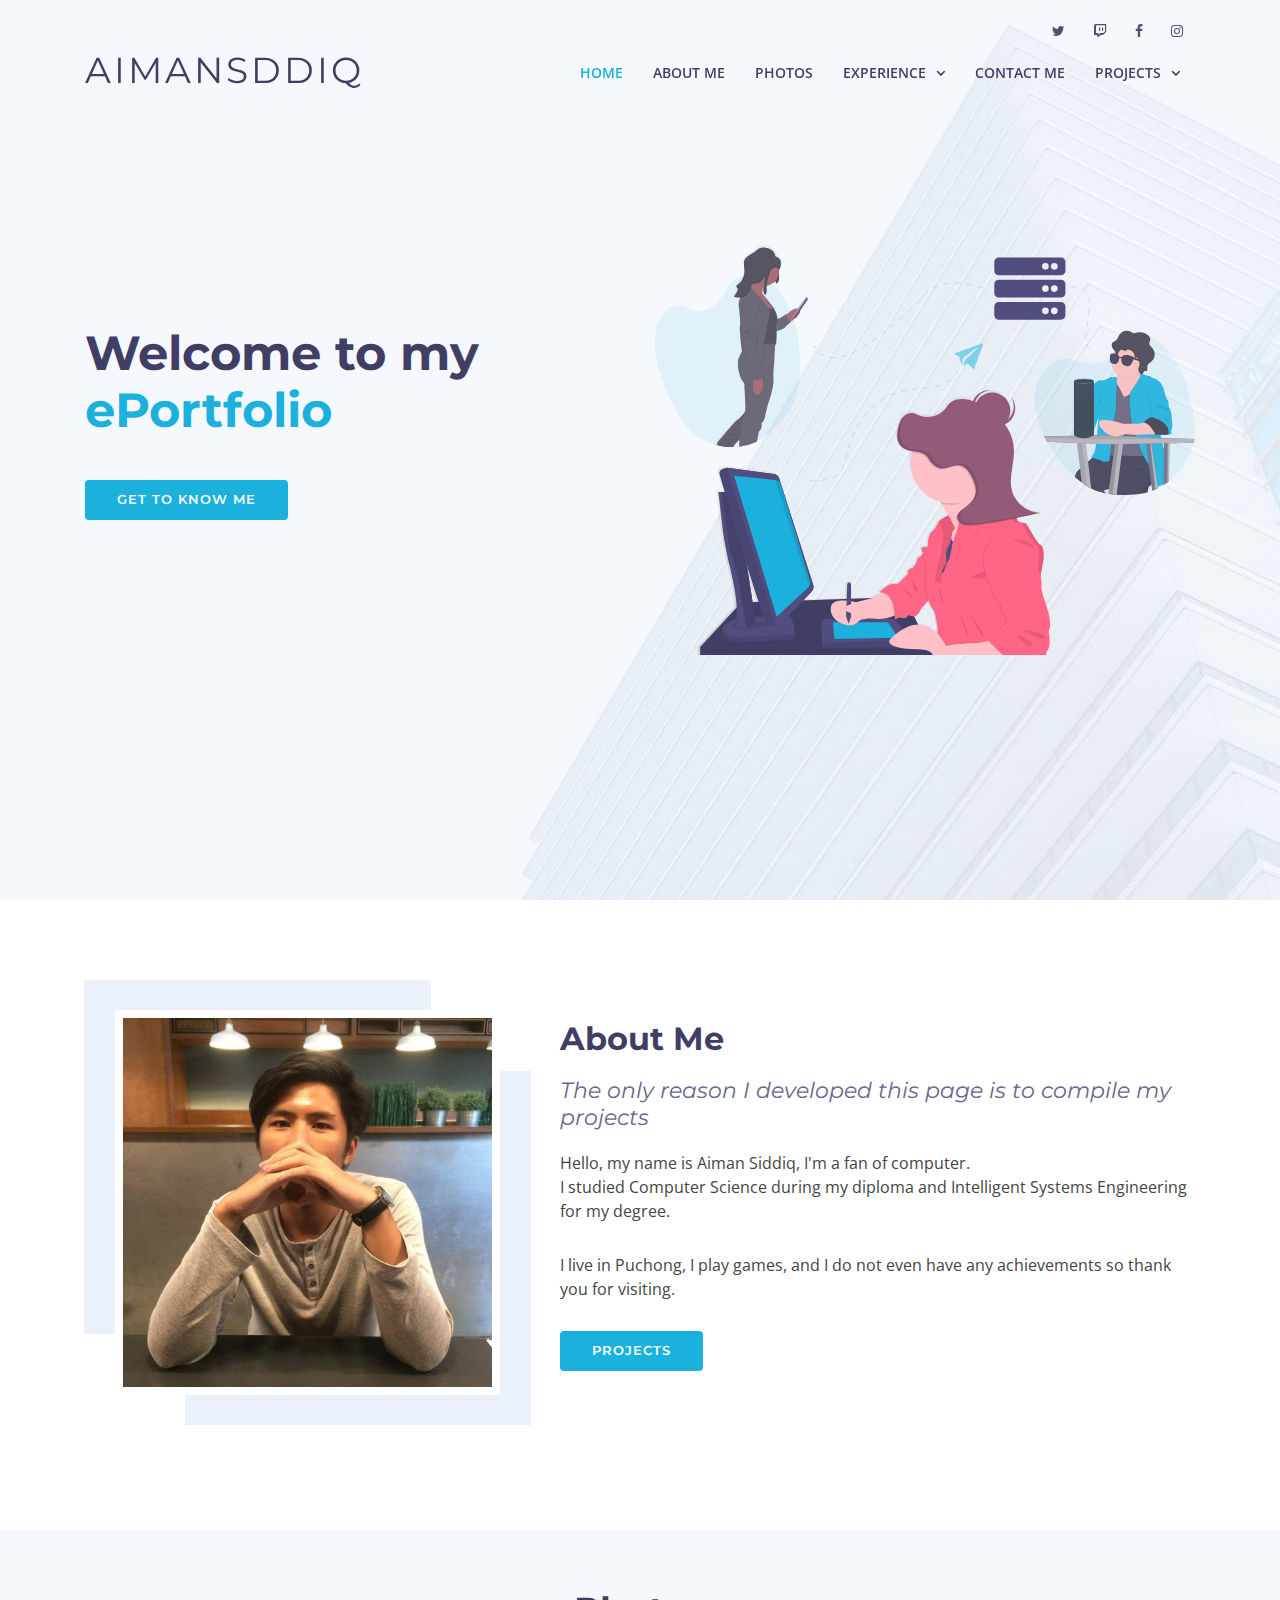
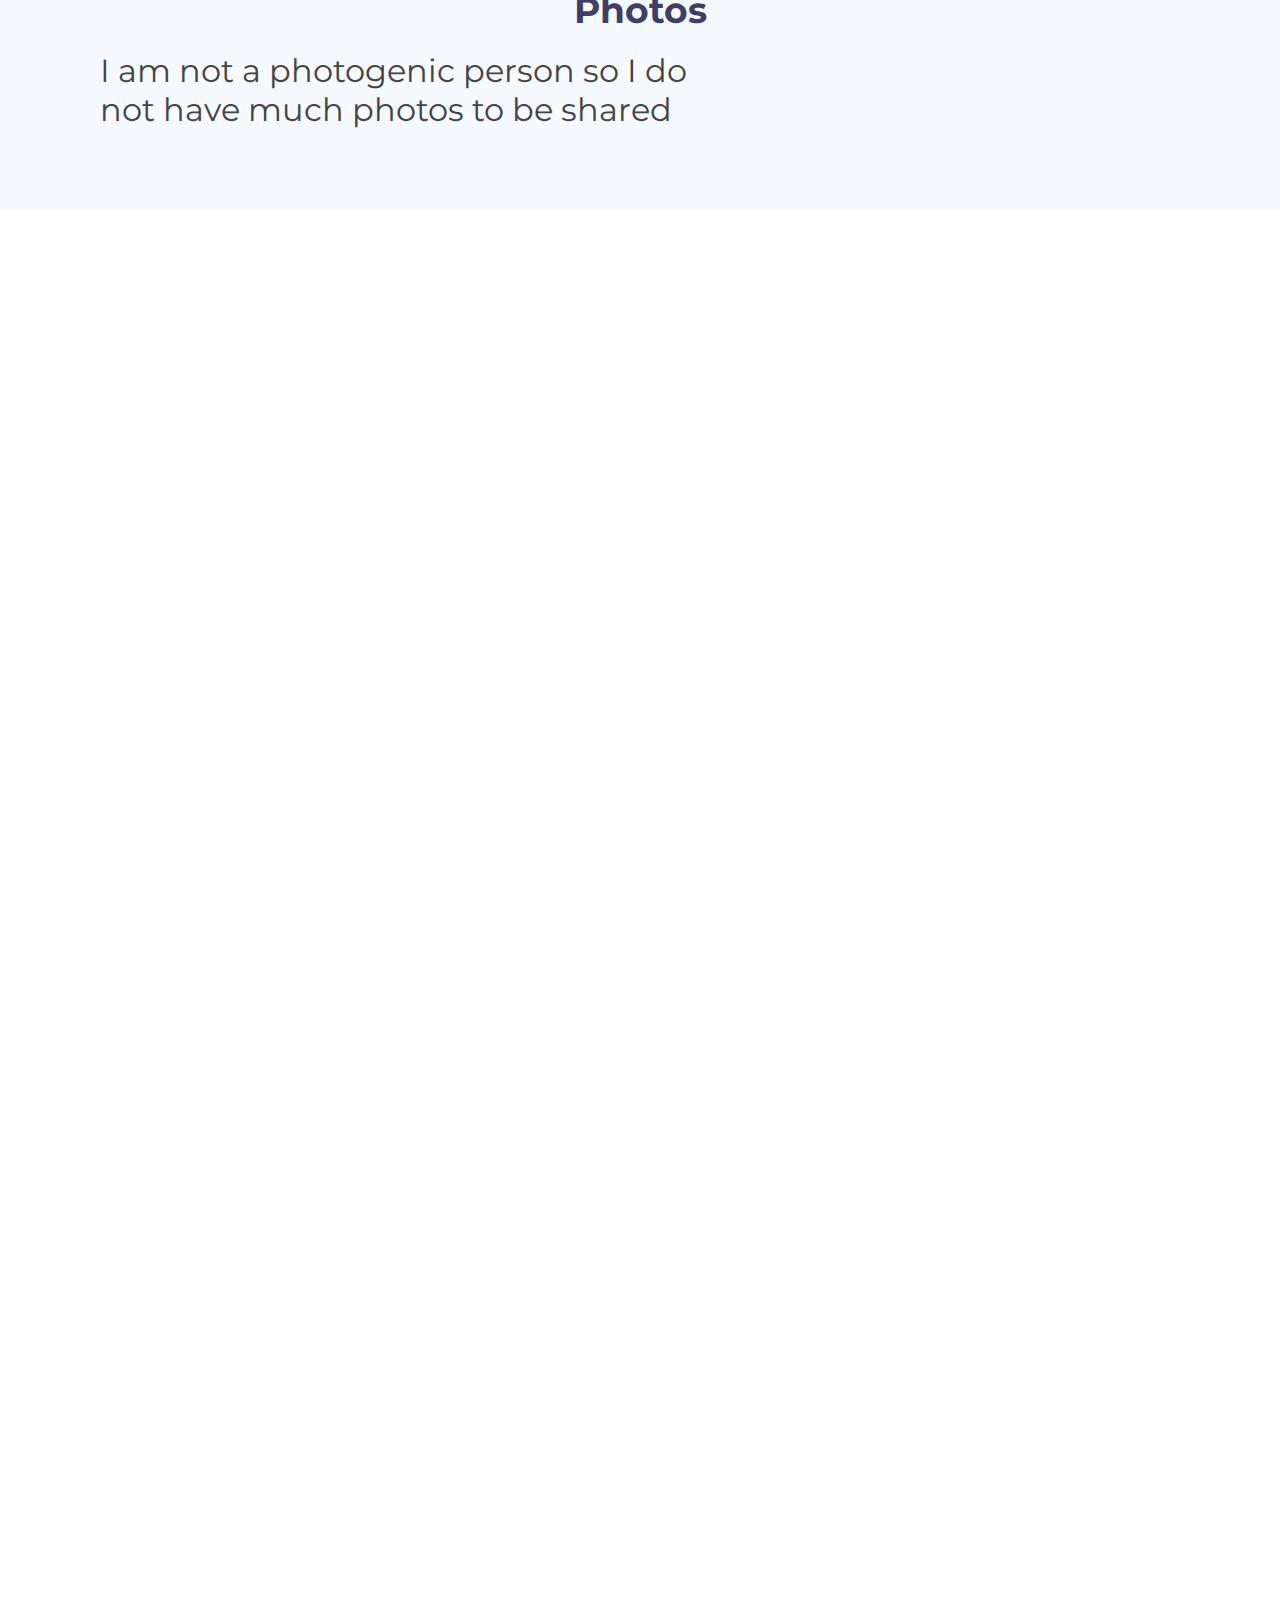
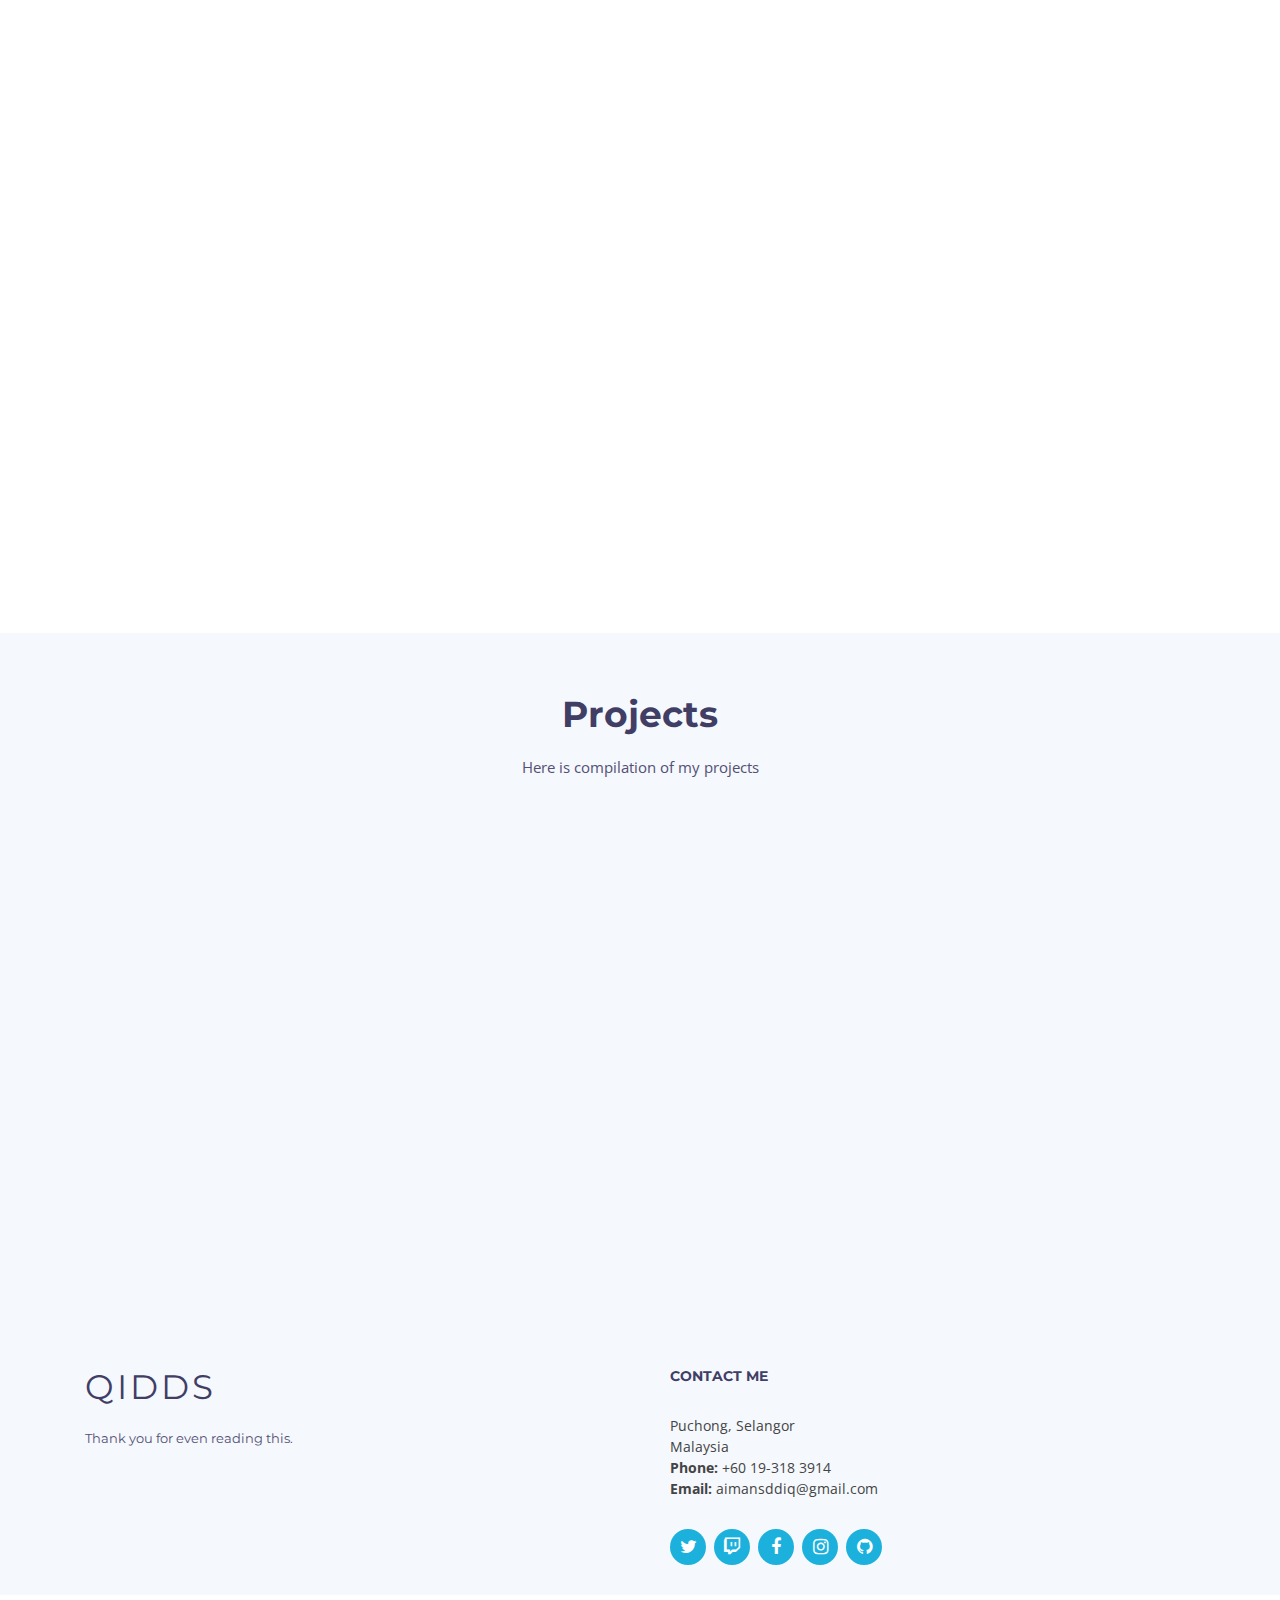
<file: index.html>
<!DOCTYPE html>
<html lang="en">

<head>
  <meta charset="utf-8">
  <title>Qidds</title>
  <meta content="width=device-width, initial-scale=1.0" name="viewport">
  <meta content="" name="keywords">
  <meta content="" name="description">

  <!-- Favicons -->
  <link href="img/favicon.png" rel="icon">
  <link href="img/apple-touch-icon.png" rel="apple-touch-icon">

  <!-- Google Fonts -->
  <link
    href="https://fonts.googleapis.com/css?family=Open+Sans:300,300i,400,400i,500,600,700,700i|Montserrat:300,400,500,600,700"
    rel="stylesheet">

  <!-- Bootstrap CSS File -->
  <link href="lib/bootstrap/css/bootstrap.min.css" rel="stylesheet">

  <!-- Libraries CSS Files -->
  <link href="lib/font-awesome/css/font-awesome.min.css" rel="stylesheet">
  <link href="lib/animate/animate.min.css" rel="stylesheet">
  <link href="lib/ionicons/css/ionicons.min.css" rel="stylesheet">
  <link href="lib/owlcarousel/assets/owl.carousel.min.css" rel="stylesheet">
  <link href="lib/lightbox/css/lightbox.min.css" rel="stylesheet">

  <!-- Main Stylesheet File -->
  <link href="css/style.css" rel="stylesheet">

  <!-- =======================================================
    Theme Name: Rapid
    Theme URL: https://bootstrapmade.com/rapid-multipurpose-bootstrap-business-template/
    Author: BootstrapMade.com
    License: https://bootstrapmade.com/license/
  ======================================================= -->
</head>

<body>
  <!--==========================
  Header
  ============================-->
  <header id="header">

    <div id="topbar">
      <div class="container">
        <div class="social-links">
          <a href="https://twitter.com/AimanS_" target="_blank" class="twitter"><i class="fa fa-twitter"></i></a>
          <a href="https://www.twitch.tv/qidds" target="_blank" class="instagram"><i class="fa fa-twitch"></i></a>
          <a href="https://www.facebook.com/aimansiddiq/" target="_blank" class="facebook"><i
              class="fa fa-facebook"></i></a>
          <a href="https://www.instagram.com/aimansiddiq/" target="_blank" class="instagram"><i
              class="fa fa-instagram"></i></a>
        </div>
      </div>
    </div>

    <div class="container">
      <div class="logo float-left">
        <h1 class="text-light"><a href="https://aimansddiq.github.io/" class="scrollto"><span>AIMANSDDIQ</span></a></h1>
      </div>
      <nav class="main-nav float-right d-none d-lg-block">
        <ul>
          <li class="active"><a href="#intro">Home</a></li>
          <li><a href="#about">About Me</a></li>
          <li><a href="#portfolio">Photos</a></li>
          <li class="drop-down"><a href="#features">Experience</a>
            <ul>
              <li><a href="#education">Education</a>
              </li>
              <li><a href="#work">Work</a>
              </li>
              <li><a href="#odl">ODL</a>
              </li>
            </ul>
          </li>
          <li><a href="#footer">Contact Me</a></li>
          <li class="drop-down"><a href="#projects">Projects</a>
            <ul>
              <li><a href="#projects">BPNN Calculator</a>
              </li>
              <li><a href="#projects">NiceHash Mining CSV Analyzer</a>
              </li>
              <li><a href="#projects">Proxy Scrape</a>
              </li>
              <!--<li class="drop-down"><a href="#">Drop Down 2</a>
                <ul>
                  <li><a href="#">Deep Drop Down 1</a></li>
                  <li><a href="#">Deep Drop Down 2</a></li>
                  <li><a href="#">Deep Drop Down 3</a></li>
                  <li><a href="#">Deep Drop Down 4</a></li>
                  <li><a href="#">Deep Drop Down 5</a></li>
                </ul>
              </li>
              <li><a href="#">Drop Down 3</a></li>
              <li><a href="#">Drop Down 4</a></li>
              <li><a href="#">Drop Down 5</a></li>-->
            </ul>
          </li>
        </ul>

      </nav><!-- .main-nav -->
    </div>
  </header><!-- #header -->

  <!--==========================
    Intro Section
  ============================-->
  <section id="intro" class="clearfix">
    <div class="container d-flex h-100">
      <div class="row justify-content-center align-self-center">
        <div class="col-md-6 intro-info order-md-first order-last">
          <h2>Welcome to my<br><span> ePortfolio</span></h2>
          <div>
            <a href="#about" class="btn-get-started scrollto">Get To Know Me</a>
          </div>
        </div>

        <div class="col-md-6 intro-img order-md-last order-first">
          <img src="img/intro-img.svg" alt="" class="img-fluid">
        </div>
      </div>

    </div>
  </section><!-- #intro -->
  <main id="main">

    <!--==========================
      About Us Section
    ============================-->
    <section id="about">
      <div class="container">
        <div class="row">
          <div class="col-lg-5 col-md-6">
            <div class="about-img">
              <img src="img/me.jpeg" alt="">
            </div>
          </div>
          <div class="col-lg-7 col-md-6">
            <div class="about-content">
              <h2>About Me</h2>
              <h3>The only reason I developed this page is to compile my projects</h3>
              <p>Hello, my name is Aiman Siddiq, I'm a fan of computer. <br>I studied Computer Science during my diploma
                and
                Intelligent Systems Engineering for my degree.</p>
              <p>I live in Puchong, I play games, and I do not even have any achievements so thank you for visiting.</p>
              <a href="#projects" class="btn-wtv scrollto">Projects</a>
            </div>
          </div>
        </div>
      </div>
    </section><!-- #about -->
    <br>

    <!-- ======= Portfolio Section ======= -->
    <section id="portfolio" class="portfolio section-bg">
      <div class="container" data-aos="fade-up">

        <header class="section-header">
          <h3 class="section-title">Photos</h3>
        </header>

        <div class="col-lg-7 col-md-6">
          <div class="about-content">
            <h2>I am not a photogenic person so I do not have much photos to be shared</h2>
          </div>
        </div>

        <!--<div class="row" data-aos="fade-up" data-aos-delay="100">
          <div class="col-lg-12">
            <ul id="portfolio-flters">
              <li data-filter="*" class="filter-active">All</li>
              <li data-filter=".filter-app">App</li>
              <li data-filter=".filter-card">Card</li>
              <li data-filter=".filter-web">Web</li>
            </ul>
          </div>
        </div>

        <div class="row portfolio-container" data-aos="fade-up" data-aos-delay="200">-->

          <!--<div class="col-lg-4 col-md-6 portfolio-item filter-app">
        <div class="portfolio-wrap">
          <img src="img/portfolio/app1.jpg" class="img-fluid" alt="">
          <div class="portfolio-info">
            <h4><a href="portfolio-details.html">App 1</a></h4>
            <p>App</p>
            <div>
              <a href="img/portfolio/app1.jpg" data-gall="portfolioGallery" title="App 1" class="link-preview venobox"><i class="ion ion-eye"></i></a>
              <a href="portfolio-details.html" class="link-details" title="More Details"><i class="ion ion-android-open"></i></a>
            </div>
          </div>
        </div>
      </div>

      <div class="col-lg-4 col-md-6 portfolio-item filter-web" data-wow-delay="0.1s">
        <div class="portfolio-wrap">
          <img src="img/portfolio/web3.jpg" class="img-fluid" alt="">
          <div class="portfolio-info">
            <h4><a href="portfolio-details.html">Web 3</a></h4>
            <p>Web</p>
            <div>
              <a href="img/portfolio/web3.jpg" class="link-preview venobox" data-gall="portfolioGallery" title="Web 3"><i class="ion ion-eye"></i></a>
              <a href="portfolio-details.html" class="link-details" title="More Details"><i class="ion ion-android-open"></i></a>
            </div>
          </div>
        </div>
      </div>

      <div class="col-lg-4 col-md-6 portfolio-item filter-app" data-wow-delay="0.2s">
        <div class="portfolio-wrap">
          <img src="img/portfolio/app2.jpg" class="img-fluid" alt="">
          <div class="portfolio-info">
            <h4><a href="portfolio-details.html">App 2</a></h4>
            <p>App</p>
            <div>
              <a href="img/portfolio/app2.jpg" class="link-preview venobox" data-gall="portfolioGallery" title="App 2"><i class="ion ion-eye"></i></a>
              <a href="portfolio-details.html" class="link-details" title="More Details"><i class="ion ion-android-open"></i></a>
            </div>
          </div>
        </div>
      </div>

      <div class="col-lg-4 col-md-6 portfolio-item filter-card">
        <div class="portfolio-wrap">
          <img src="img/portfolio/card2.jpg" class="img-fluid" alt="">
          <div class="portfolio-info">
            <h4><a href="portfolio-details.html">Card 2</a></h4>
            <p>Card</p>
            <div>
              <a href="img/portfolio/card2.jpg" class="link-preview venobox" data-gall="portfolioGallery" title="Card 2"><i class="ion ion-eye"></i></a>
              <a href="portfolio-details.html" class="link-details" title="More Details"><i class="ion ion-android-open"></i></a>
            </div>
          </div>
        </div>
      </div>

      <div class="col-lg-4 col-md-6 portfolio-item filter-web" data-wow-delay="0.1s">
        <div class="portfolio-wrap">
          <img src="img/portfolio/web2.jpg" class="img-fluid" alt="">
          <div class="portfolio-info">
            <h4><a href="portfolio-details.html">Web 2</a></h4>
            <p>Web</p>
            <div>
              <a href="img/portfolio/web2.jpg" class="link-preview venobox" data-gall="portfolioGallery" title="Web 2"><i class="ion ion-eye"></i></a>
              <a href="portfolio-details.html" class="link-details" title="More Details"><i class="ion ion-android-open"></i></a>
            </div>
          </div>
        </div>
      </div>

      <div class="col-lg-4 col-md-6 portfolio-item filter-app" data-wow-delay="0.2s">
        <div class="portfolio-wrap">
          <img src="img/portfolio/app3.jpg" class="img-fluid" alt="">
          <div class="portfolio-info">
            <h4><a href="portfolio-details.html">App 3</a></h4>
            <p>App</p>
            <div>
              <a href="img/portfolio/app3.jpg" class="link-preview venobox" data-gall="portfolioGallery" title="App 3"><i class="ion ion-eye"></i></a>
              <a href="portfolio-details.html" class="link-details" title="More Details"><i class="ion ion-android-open"></i></a>
            </div>
          </div>
        </div>
      </div>

      <div class="col-lg-4 col-md-6 portfolio-item filter-card">
        <div class="portfolio-wrap">
          <img src="img/portfolio/card1.jpg" class="img-fluid" alt="">
          <div class="portfolio-info">
            <h4><a href="portfolio-details.html">Card 1</a></h4>
            <p>Card</p>
            <div>
              <a href="img/portfolio/card1.jpg" class="link-preview venobox" data-gall="portfolioGallery" title="Card 1"><i class="ion ion-eye"></i></a>
              <a href="portfolio-details.html" class="link-details" title="More Details"><i class="ion ion-android-open"></i></a>
            </div>
          </div>
        </div>
      </div>

      <div class="col-lg-4 col-md-6 portfolio-item filter-card" data-wow-delay="0.1s">
        <div class="portfolio-wrap">
          <img src="img/portfolio/card3.jpg" class="img-fluid" alt="">
          <div class="portfolio-info">
            <h4><a href="portfolio-details.html">Card 3</a></h4>
            <p>Card</p>
            <div>
              <a href="img/portfolio/card3.jpg" class="link-preview venobox" data-gall="portfolioGallery" title="Card 3"><i class="ion ion-eye"></i></a>
              <a href="portfolio-details.html" class="link-details" title="More Details"><i class="ion ion-android-open"></i></a>
            </div>
          </div>
        </div>
      </div>

      <div class="col-lg-4 col-md-6 portfolio-item filter-web" data-wow-delay="0.2s">
        <div class="portfolio-wrap">
          <img src="img/portfolio/web1.jpg" class="img-fluid" alt="">
          <div class="portfolio-info">
            <h4><a href="portfolio-details.html">Web 1</a></h4>
            <p>Web</p>
            <div>
              <a href="img/portfolio/web1.jpg" class="link-preview venobox" data-gall="portfolioGallery" title="Web 1"><i class="ion ion-eye"></i></a>
              <a href="portfolio-details.html" class="link-details" title="More Details"><i class="ion ion-android-open"></i></a>
            </div>
          </div>
        </div>
      </div>-->

        </div>

      </div>
    </section><!-- End Portfolio Section -->

    <!--==========================
      Features Section
    ============================-->
    <section id="features">
      <div class="container">
        <div class="row feature-item" id="education">
          <div class="col-lg-6 wow fadeInUp">
            <img src="img/undraw_back_to_school_inwc.svg" class="img-fluid" alt="">
          </div>
          <div class="col-lg-6 wow fadeInUp pt-5 pt-lg-0">
            <header class="section-header">
              <h3 class="section-title">Education</h3>
            </header>
            <p>
            <h5><b>SMK Puchong Utama 1<br>(2012 - 2016)</b></h5>
            Few ABCs
            <br><br>
            <h5><b>UiTM Segamat Diploma in Computer Science <br>(2017 May - 2020 January)</b></h4>
              CGPA: <span data-toggle="counter-up">3.74</span>
              <br><br>
              <h5><b>UiTM Shah Alam Degree in Intelligent Systems Engineering <br>(2020 March - Present)</b></h4>
                Currently pursuing..
                </p>
                <p>

                </p>
          </div>
        </div>

        <div class="row feature-item mt-5 pt-5" id="work">
          <div class="col-lg-6 wow fadeInUp order-1 order-lg-2">
            <img src="img/undraw_absorbed_in_xahs.svg" class="img-fluid" alt="">
          </div>
          <div class="col-lg-6 wow fadeInUp pt-4 pt-lg-0 order-2 order-lg-1">
            <header class="section-header">
              <h3 class="section-title">Work</h3>
            </header>
            <p>
            <h5><b>TGV Cinemas Sdn. Bhd. <br>(2017, January - May)</b></h4>
              Customer Service - Part Time
              <br>
              Work a little bit to gain some money after SPM, gain pretty much experience on handling with short-term
              customer
              <br><br>

              <h5><b>iSente Sdn. Bhd.<br>(2019 June - 2020 February)</b></h4>
                Technician - Internship / Part Time
                <br>
                A network company that based on project, I started working as an intern then during semester break I
                started as part-time.
                <br><br>

                <h5><b>Computer/Laptop Repairing Freelance<br>(2020 - Present)</b></h4>
                  Freelance
                  <br>
                  PC Building has always been my hobby and during my journey upgrading my slow computer. I've learnt a
                  lot about computer and gained
                  knowledge over time. I convert my hobby and skill into closed business helping my circle building
                  computer, fixes etc. Until 2020, I decided
                  to go freelance and open around my area. It is still not big because I do not have much manpower but I
                  am open for order.
                  <br><br>
                  </p>
          </div>          
        </div>
        
        <div class="wow fadeInUp order-1 order-lg-2" id="odl">
          <header class="section-header wow fadeInUp">            
            <h3>ODL (Open Distance Learning)</h3>
            <img style="display: block;margin-left: auto;margin-right: auto;width: 40%;" src="img/undraw_working_remotely_jh40.svg" height="300px" alt=""> 
            <p>
              2020 is a whole new story for everyone. Due to a pandemic of COVID-19. 
              <br><br>
              Almost everything is handled online schools, work, foods, sports. I am as a student is of course affected by the pandemic. 
              Plus, I just started my degree and few weeks in and I already need to continue it online. For me there are <b>pros</b> and <b>cons.</b>
              <br><br>
              I am lucky my family and my living area is able to handle online stuff however there are out there unlucky with this
              pandemic.
            </p>
          </header>
        </div>
      </div>
    </section><!-- #about -->

    <!--==========================
      Services Section
    ============================-->
    <section id="projects" class="section-bg">
      <div class="container">

        <header class="section-header">
          <h3>Projects</h3>
          <p>Here is compilation of my projects</p>
        </header>

        <div class="row">
          <div class="col-md-6 col-lg-4 wow bounceInUp" data-wow-duration="1.2s">
            <div class="box">
              <div class="icon" style="background: #fceef3;"><i class="ion-ios-paper-outline"
                  style="color: #ff689b;"></i></div>
              <h4 class="title"><a href="https://github.com/aimansddiq/nshcsvtotalrig">NiceHash Mining CSV Analyzer</a>
              </h4>
              <p class="description">NiceHash provide their user with .csv of reports but not total of mined by a single
                rigs. This is my script
                to quickly sum up the total of mined with given timeline
              </p>
              <p class="description"><a href="https://github.com/aimansddiq/nshcsvtotalrig/raw/main/TotalMining.py"
                  download="https://github.com/aimansddiq/nshcsvtotalrig/raw/main/TotalMining.py"><b><br>Source Code
                    (.py) </b><i class="fa fa-download"></i></a></p>
            </div>
          </div>

          <div class="col-md-6 col-lg-4 wow bounceInUp" data-wow-duration="1.3s">
            <div class="box">
              <div class="icon" style="background: #fceef3;"><i class="ion-ios-paper-outline"
                  style="color: #ff689b;"></i></div>
              <h4 class="title"><a href="https://github.com/aimansddiq/proxyscrap">Proxy Scraper Script</a></h4>
              <p class="description">Easy, simple, quick proxy scraper. Written in Python
              </p>
              <p class="description"><a
                  href="https://raw.githubusercontent.com/aimansddiq/proxyscrap/main/proxyscrape_scrape.py"
                  download="https://raw.githubusercontent.com/aimansddiq/proxyscrap/main/proxyscrape_scrape.py"><b><br>Source
                    Code (.py) </b><i class="fa fa-download"></i></a></p>
            </div>
          </div>

          <div class="col-md-6 col-lg-4 wow bounceInUp" data-wow-duration="1.4s">
            <div class="box">
              <div class="icon" style="background: #fceef3;"><i class="ion-ios-paper-outline"
                  style="color: #ff689b;"></i></div>
              <h4 class="title"><a href="#"
                  onclick="window.alert('The project is still working in progress'); return false;">BPNN Calculator
                  (WIP) </a></h4>
              <p class="description">A calculator that automatically solve the BPNN algorithm to help you answer BPNN
                questions</p>
              <p class="description"><a href="https://github.com/aimansddiq/bpnn/raw/main/BPNN.py"
                  download="https://github.com/aimansddiq/bpnn/raw/main/BPNN.py"><b><br>Source Code (.py) </b><i
                    class="fa fa-download"></i></a></p>
            </div>
          </div>

        </div>

      </div>
    </section><!-- #services -->

    <!--==========================
    Footer
  ============================-->
    <footer id="footer" class="section-bg">
      <div class="footer-top">
        <div class="container">
          <div class="row">
            <div class="col-lg-6">
              <div class="footer-info">
                <h3>Qidds</h3>
                <p>Thank you for even reading this.</p>
              </div>
            </div>
            <div class="col-lg-6">
              <div class="col-sm-6">
                <div class="footer-links">
                  <h4>Contact Me</h4>
                  <p>
                    Puchong, Selangor <br>
                    Malaysia<br>
                    <strong>Phone:</strong> +60 19-318 3914<br>
                    <strong>Email:</strong> aimansddiq@gmail.com<br>
                  </p>
                </div>
                <div class="social-links">
                  <a href="https://twitter.com/AimanS_" target="_blank" class="twitter"><i
                      class="fa fa-twitter"></i></a>
                  <a href="https://www.twitch.tv/qidds" target="_blank" class="instagram"><i
                      class="fa fa-twitch"></i></a>
                  <a href="https://www.facebook.com/aimansiddiq/" target="_blank" class="facebook"><i
                      class="fa fa-facebook"></i></a>
                  <a href="https://www.instagram.com/aimansiddiq/" target="_blank" class="instagram"><i
                      class="fa fa-instagram"></i></a>
                  <a href="https://github.com/aimansddiq" target="_blank" class="instagram"><i
                      class="fa fa-github"></i></a>
                </div>
              </div>
            </div>
          </div>
        </div>
      </div>


    </footer><!-- #footer -->

    <a href="#" class="back-to-top"><i class="fa fa-chevron-up"></i></a>
    <!-- Uncomment below i you want to use a preloader -->
    <!-- <div id="preloader"></div> -->

    <!-- JavaScript Libraries -->
    <script src="lib/jquery/jquery.min.js"></script>
    <script src="lib/jquery/jquery-migrate.min.js"></script>
    <script src="lib/bootstrap/js/bootstrap.bundle.min.js"></script>
    <script src="lib/easing/easing.min.js"></script>
    <script src="lib/mobile-nav/mobile-nav.js"></script>
    <script src="lib/wow/wow.min.js"></script>
    <script src="lib/waypoints/waypoints.min.js"></script>
    <script src="lib/counterup/counterup.min.js"></script>
    <script src="lib/owlcarousel/owl.carousel.min.js"></script>
    <script src="lib/isotope/isotope.pkgd.min.js"></script>
    <script src="lib/lightbox/js/lightbox.min.js"></script>
    <!-- Contact Form JavaScript File -->
    <script src="contactform/contactform.js"></script>

    <!-- Template Main Javascript File -->
    <script src="js/main.js"></script>

</body>

</html>
</file>
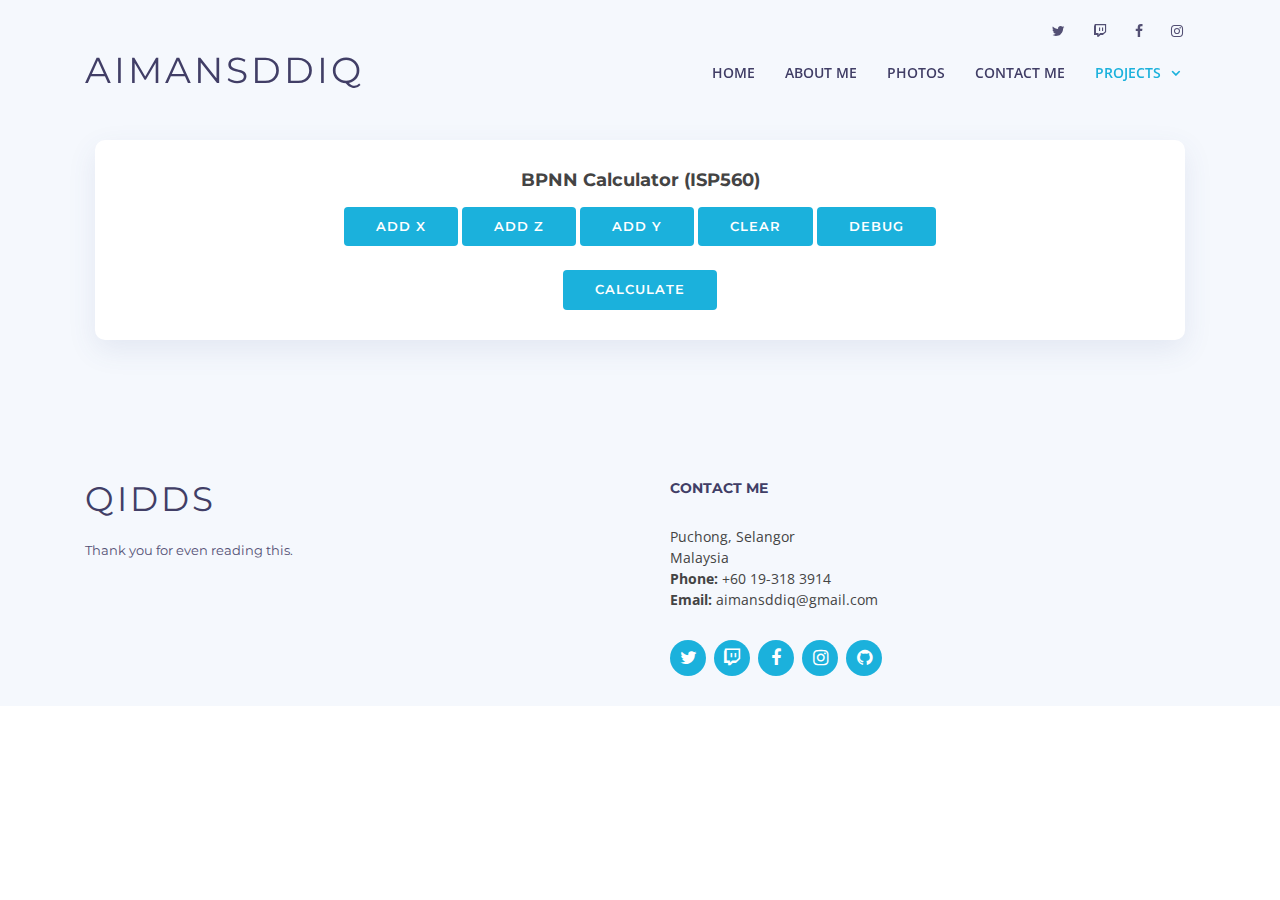
<file: bpnn.html>
<!DOCTYPE html>
<html lang="en">

<head>
  <meta charset="utf-8">
  <title>Qidds - BPNN</title>
  <meta content="width=device-width, initial-scale=1.0" name="viewport">
  <meta content="" name="keywords">
  <meta content="" name="description">

  <!-- Favicons -->
  <link href="img/favicon.png" rel="icon">
  <link href="img/apple-touch-icon.png" rel="apple-touch-icon">

  <!-- Google Fonts -->
  <link
    href="https://fonts.googleapis.com/css?family=Open+Sans:300,300i,400,400i,500,600,700,700i|Montserrat:300,400,500,600,700"
    rel="stylesheet">

  <!-- Bootstrap CSS File -->
  <link href="lib/bootstrap/css/bootstrap.min.css" rel="stylesheet">

  <!-- Libraries CSS Files -->
  <link href="lib/font-awesome/css/font-awesome.min.css" rel="stylesheet">
  <link href="lib/animate/animate.min.css" rel="stylesheet">
  <link href="lib/ionicons/css/ionicons.min.css" rel="stylesheet">
  <link href="lib/owlcarousel/assets/owl.carousel.min.css" rel="stylesheet">
  <link href="lib/lightbox/css/lightbox.min.css" rel="stylesheet">

  <!-- Main Stylesheet File -->
  <link href="css/style.css" rel="stylesheet">

  <!-- =======================================================
    Theme Name: Rapid
    Theme URL: https://bootstrapmade.com/rapid-multipurpose-bootstrap-business-template/
    Author: BootstrapMade.com
    License: https://bootstrapmade.com/license/
  ======================================================= -->

  <script>
    const xnodes = [];
    const znodes = [];
    const ynodes = [];

    function addx() {
      var x = parseFloat(prompt("X value", 0));
      if (isNaN(x))
        x = 0;
      document.getElementById("x-diagram").innerHTML += "<p><svg height='100' width='200'><text x='0' y='50' >" + x + "</text><circle cx='50%' cy='50%' r='40' stroke='black' stroke-width='3' fill='white' /><text x='50%'' y='50%'' text-anchor='middle' stroke-width='2px' dy='.3em'>X</text></svg></p>"
      var xn = { value: x, vij: [] };
      xnodes.push(xn);
      console.log("Added " + xnodes[xnodes.length - 1].toString());
    }
    function addz() {
      //var z = prompt("Z value");
      document.getElementById("z-diagram").innerHTML += "<p><svg height='100' width='200'><circle cx='50%' cy='50%' r='40' stroke='black' stroke-width='3' fill='white' /><text x='50%'' y='50%'' text-anchor='middle' stroke-width='2px' dy='.3em'>Z</text></svg></p>"
    }
    function addy() {
      var y = parseFloat(prompt("t value"));
      if (isNaN(y))
        y = 0;
      document.getElementById("y-diagram").innerHTML += "<p><svg height='100' width='200'><text x='95%' y='50' >" + y + "</text><circle cx='50%' cy='50%' r='40' stroke='black' stroke-width='3' fill='white' /><text x='50%'' y='50%'' text-anchor='middle' stroke-width='2px' dy='.3em'>Y</text></svg></p>"
      var yn = {value: y, wjk: []};
      ynodes.push(yn);
    }
    function cleanC() {
      document.getElementById("x-diagram").innerHTML = " "
      document.getElementById("z-diagram").innerHTML = " "
      document.getElementById("y-diagram").innerHTML = " "
    }

    function debug(){
      console.log(xnodes);
      console.log(znodes);
      console.log(ynodes);
      console.log(xnodes[0].value + ynodes[0].value);
    }

    function addbias() {

    }
  </script>
  <style>
    .column {
      float: left;
      width: 20%;
    }

    /* Clear floats after the columns */
    .row:after {
      content: "";
      display: table;
      clear: both;
    }
  </style>

</head>

<body>
  <!--==========================
  Header
  ============================-->
  <header id="header">

    <div id="topbar">
      <div class="container">
        <div class="social-links">
          <a href="https://twitter.com/AimanS_" target="_blank" class="twitter"><i class="fa fa-twitter"></i></a>
          <a href="https://www.twitch.tv/qidds" target="_blank" class="instagram"><i class="fa fa-twitch"></i></a>
          <a href="https://www.facebook.com/aimansiddiq/" target="_blank" class="facebook"><i
              class="fa fa-facebook"></i></a>
          <a href="https://www.instagram.com/aimansiddiq/" target="_blank" class="instagram"><i
              class="fa fa-instagram"></i></a>
        </div>
      </div>
    </div>

    <div class="container">
      <div class="logo float-left">
        <h1 class="text-light"><a href="https://aimansddiq.github.io/" class="scrollto"><span>AIMANSDDIQ</span></a></h1>
      </div>
      <nav class="main-nav float-right d-none d-lg-block">
        <ul>
          <li><a href="index.html#intro">Home</a></li>
          <li><a href="index.html#about">About Me</a></li>
          <li><a href="index.html#portfolio">Photos</a></li>                    
          <li><a href="index.html#footer">Contact Me</a></li>
          <li class="active drop-down"><a href="index.html#projects">Projects</a>
            <ul>
              <li><a href="#projects">BPNN Calculator</a>
              </li>
              <li><a href="index.html#projects">NiceHash Mining CSV Analyzer</a>
            </li>
              <!--<li class="drop-down"><a href="#">Drop Down 2</a>
                <ul>
                  <li><a href="#">Deep Drop Down 1</a></li>
                  <li><a href="#">Deep Drop Down 2</a></li>
                  <li><a href="#">Deep Drop Down 3</a></li>
                  <li><a href="#">Deep Drop Down 4</a></li>
                  <li><a href="#">Deep Drop Down 5</a></li>
                </ul>
              </li>
              <li><a href="#">Drop Down 3</a></li>
              <li><a href="#">Drop Down 4</a></li>
              <li><a href="#">Drop Down 5</a></li>-->
            </ul>
          </li>
        </ul>

      </nav><!-- .main-nav -->
    </div>
  </header><!-- #header -->

  <!--==========================
      Services Section
    ============================-->
  <section id="projects" class="section-bg">
    <div class="container">

      <header class="section-header">
        <h3></h3>
        <p></p>
      </header>
      <div class="row">
        <div class="col-lg-12">
          <div class="box">
            <h4 class="title">BPNN Calculator (ISP560)</h4>
                <div id="btn">
                    <a href="#" class="btn-wtv" onclick="addx()">Add X</a>
                    <a href="#" class="btn-wtv" onclick="addz()">Add Z</a>
                    <a href="#" class="btn-wtv" onclick="addy()">Add Y</a>
                    <a href="#" class="btn-wtv" onclick="cleanC()">Clear</a>
                    <a href="#" class="btn-wtv" onclick="debug()">Debug</a>
                    <br><br>
                </div>
                <div id="nodes">
                    <div class="row">
                        <div class="column" id="x-diagram"></div>
                        <div class="column" id="w"></div>
                        <div class="column" id="z-diagram"></div>
                        <div class="column" id="x-diagram"></div>
                        <div class="column" id="y-diagram"></div>
                    </div>
                </div>
                <div id="btn">
                  <a href="#" class="btn-wtv" onclick="calculateBPN()">Calculate</a>
                </div>
          </div>

        </div>
        <!--<div class="col-md-6 col-lg-4 wow bounceInUp" data-wow-duration="1.4s">
            <div class="box">
              <div class="icon" style="background: #fff0da;"><i class="ion-ios-bookmarks-outline"
                  style="color: #e98e06;"></i></div>
              <h4 class="title"><a href="">Dolor Sitema</a></h4>
              <p class="description">Minim veniam, quis nostrud exercitation ullamco laboris nisi ut aliquip ex ea
                commodo consequat tarad limino ata</p>
            </div>
          </div>

          <div class="col-md-6 col-lg-4 wow bounceInUp" data-wow-delay="0.1s" data-wow-duration="1.4s">
            <div class="box">
              <div class="icon" style="background: #e6fdfc;"><i class="ion-ios-paper-outline"
                  style="color: #3fcdc7;"></i></div>
              <h4 class="title"><a href="">Sed ut perspiciatis</a></h4>
              <p class="description">Duis aute irure dolor in reprehenderit in voluptate velit esse cillum dolore eu
                fugiat nulla pariatur</p>
            </div>
          </div>
          <div class="col-md-6 col-lg-4 wow bounceInUp" data-wow-delay="0.1s" data-wow-duration="1.4s">
            <div class="box">
              <div class="icon" style="background: #eafde7;"><i class="ion-ios-speedometer-outline"
                  style="color:#41cf2e;"></i></div>
              <h4 class="title"><a href="">Magni Dolores</a></h4>
              <p class="description">Excepteur sint occaecat cupidatat non proident, sunt in culpa qui officia deserunt
                mollit anim id est laborum</p>
            </div>
          </div>

          <div class="col-md-6 col-lg-4 wow bounceInUp" data-wow-delay="0.2s" data-wow-duration="1.4s">
            <div class="box">
              <div class="icon" style="background: #e1eeff;"><i class="ion-ios-world-outline"
                  style="color: #2282ff;"></i></div>
              <h4 class="title"><a href="">Nemo Enim</a></h4>
              <p class="description">At vero eos et accusamus et iusto odio dignissimos ducimus qui blanditiis
                praesentium voluptatum deleniti atque</p>
            </div>
          </div>
          <div class="col-md-6 col-lg-4 wow bounceInUp" data-wow-delay="0.2s" data-wow-duration="1.4s">
            <div class="box">
              <div class="icon" style="background: #ecebff;"><i class="ion-ios-clock-outline"
                  style="color: #8660fe;"></i></div>
              <h4 class="title"><a href="">Eiusmod Tempor</a></h4>
              <p class="description">Et harum quidem rerum facilis est et expedita distinctio. Nam libero tempore, cum
                soluta nobis est eligendi</p>
            </div>
          </div>-->

      </div>

    </div>
  </section><!-- #services -->

  <!--==========================
    Footer
  ============================-->
  <footer id="footer" class="section-bg">
    <div class="footer-top">
      <div class="container">
        <div class="row">
          <div class="col-lg-6">
            <div class="footer-info">
              <h3>Qidds</h3>
              <p>Thank you for even reading this.</p>
            </div>
          </div>
          <div class="col-lg-6">
            <div class="col-sm-6">
              <div class="footer-links">
                <h4>Contact Me</h4>
                <p>
                  Puchong, Selangor <br>
                  Malaysia<br>
                  <strong>Phone:</strong> +60 19-318 3914<br>
                  <strong>Email:</strong> aimansddiq@gmail.com<br>
                </p>
              </div>
              <div class="social-links">
                <a href="https://twitter.com/AimanS_" target="_blank" class="twitter"><i class="fa fa-twitter"></i></a>
                <a href="https://www.twitch.tv/qidds" target="_blank" class="instagram"><i class="fa fa-twitch"></i></a>
                <a href="https://www.facebook.com/aimansiddiq/" target="_blank" class="facebook"><i class="fa fa-facebook"></i></a>
                <a href="https://www.instagram.com/aimansiddiq/" target="_blank" class="instagram"><i class="fa fa-instagram"></i></a>
                <a href="https://github.com/aimansddiq" target="_blank" class="instagram"><i class="fa fa-github"></i></a>
              </div>
            </div>
          </div>
        </div>
      </div>
    </div>


  </footer><!-- #footer -->

  <a href="#" class="back-to-top"><i class="fa fa-chevron-up"></i></a>
  <!-- Uncomment below i you want to use a preloader -->
  <!-- <div id="preloader"></div> -->

  <!-- JavaScript Libraries -->
  <script src="lib/jquery/jquery.min.js"></script>
  <script src="lib/jquery/jquery-migrate.min.js"></script>
  <script src="lib/bootstrap/js/bootstrap.bundle.min.js"></script>
  <script src="lib/easing/easing.min.js"></script>
  <script src="lib/mobile-nav/mobile-nav.js"></script>
  <script src="lib/wow/wow.min.js"></script>
  <script src="lib/waypoints/waypoints.min.js"></script>
  <script src="lib/counterup/counterup.min.js"></script>
  <script src="lib/owlcarousel/owl.carousel.min.js"></script>
  <script src="lib/isotope/isotope.pkgd.min.js"></script>
  <script src="lib/lightbox/js/lightbox.min.js"></script>
  <!-- Contact Form JavaScript File -->
  <script src="contactform/contactform.js"></script>

  <!-- Template Main Javascript File -->
  <script src="js/main.js"></script>

</body>

</html>
</file>
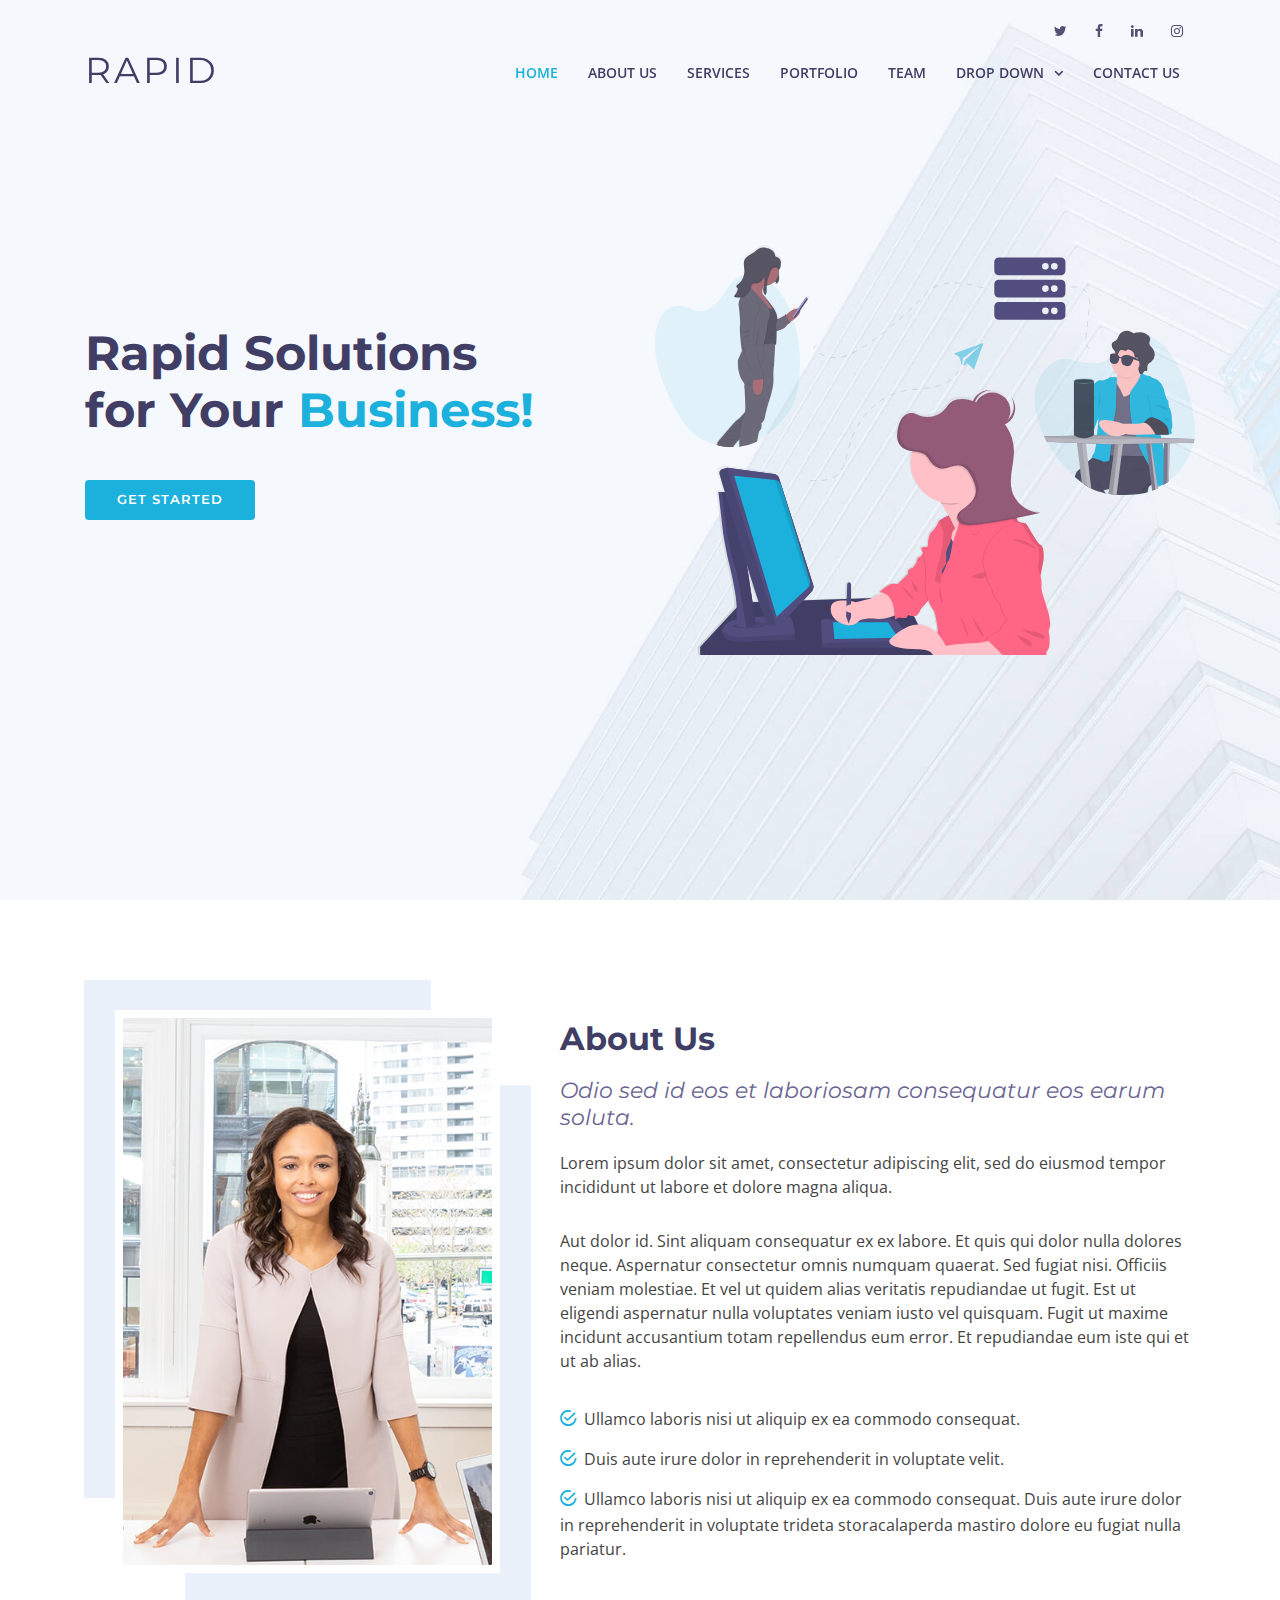
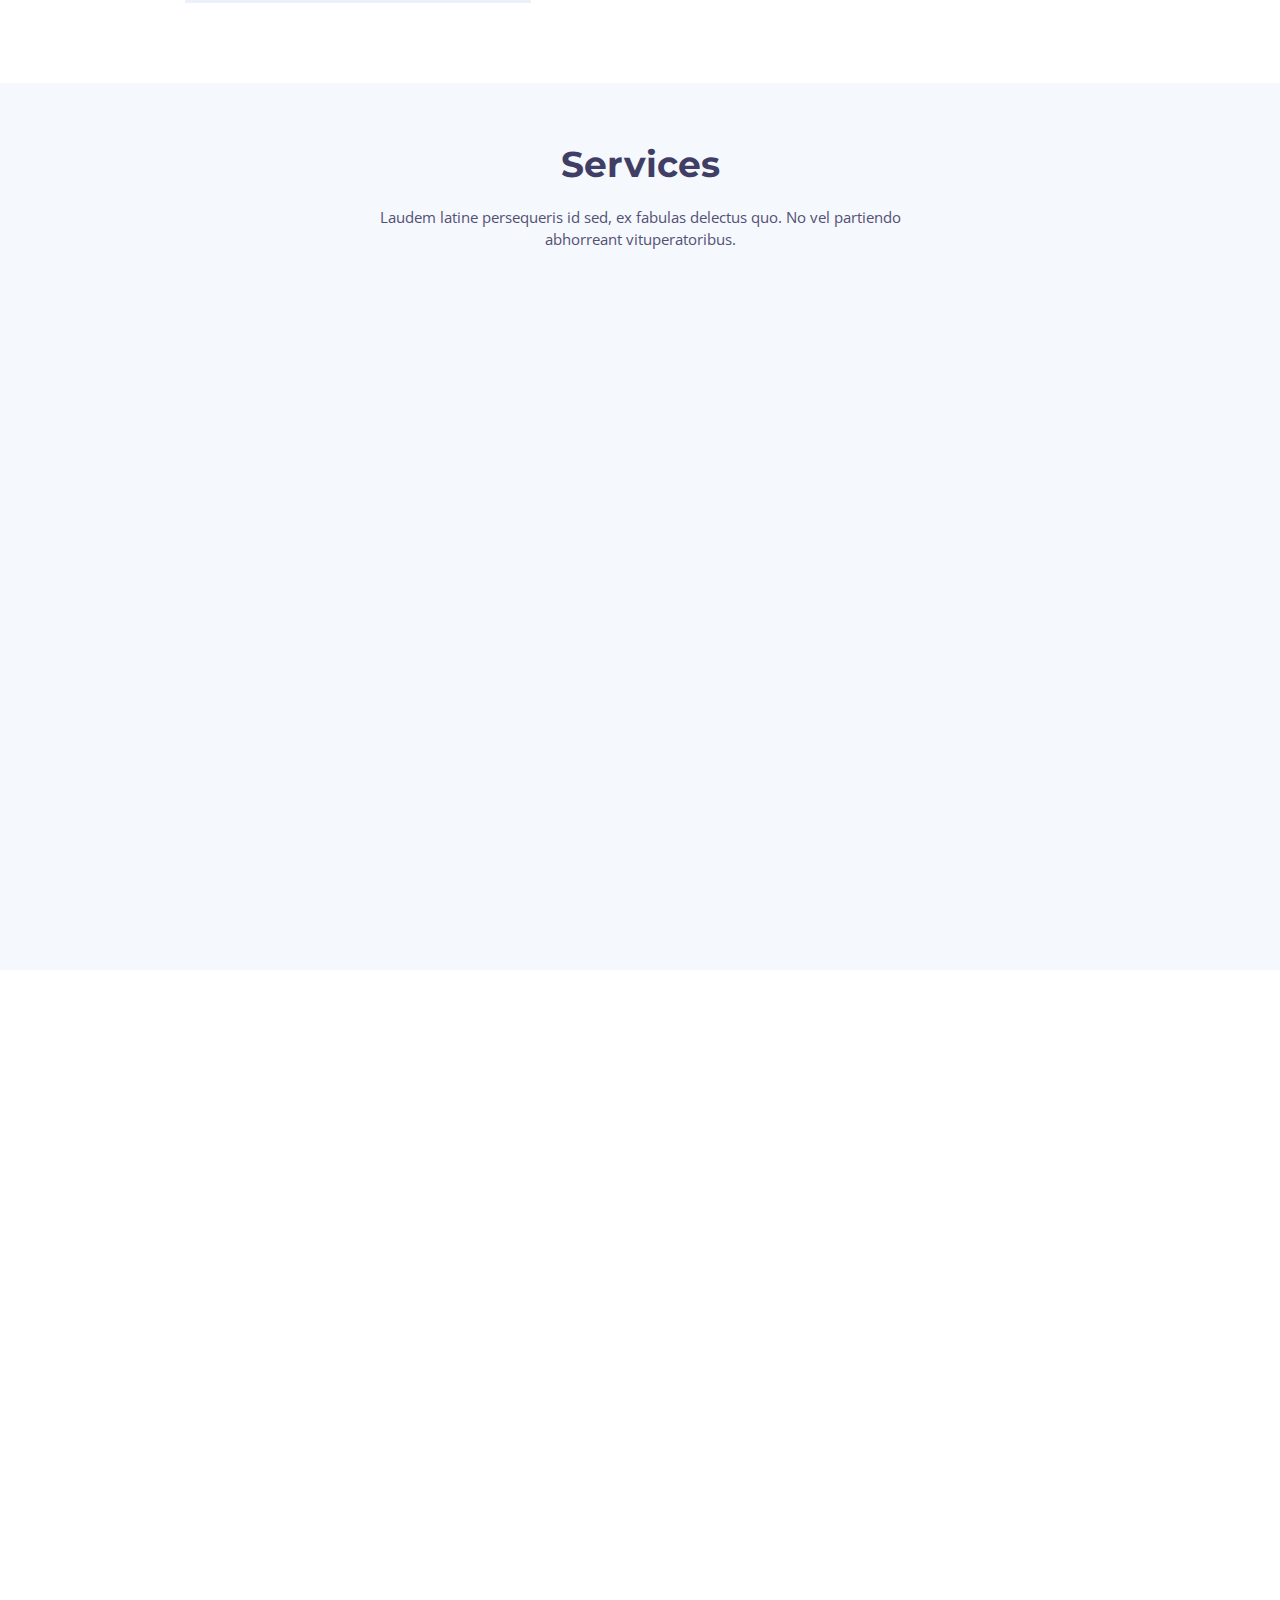
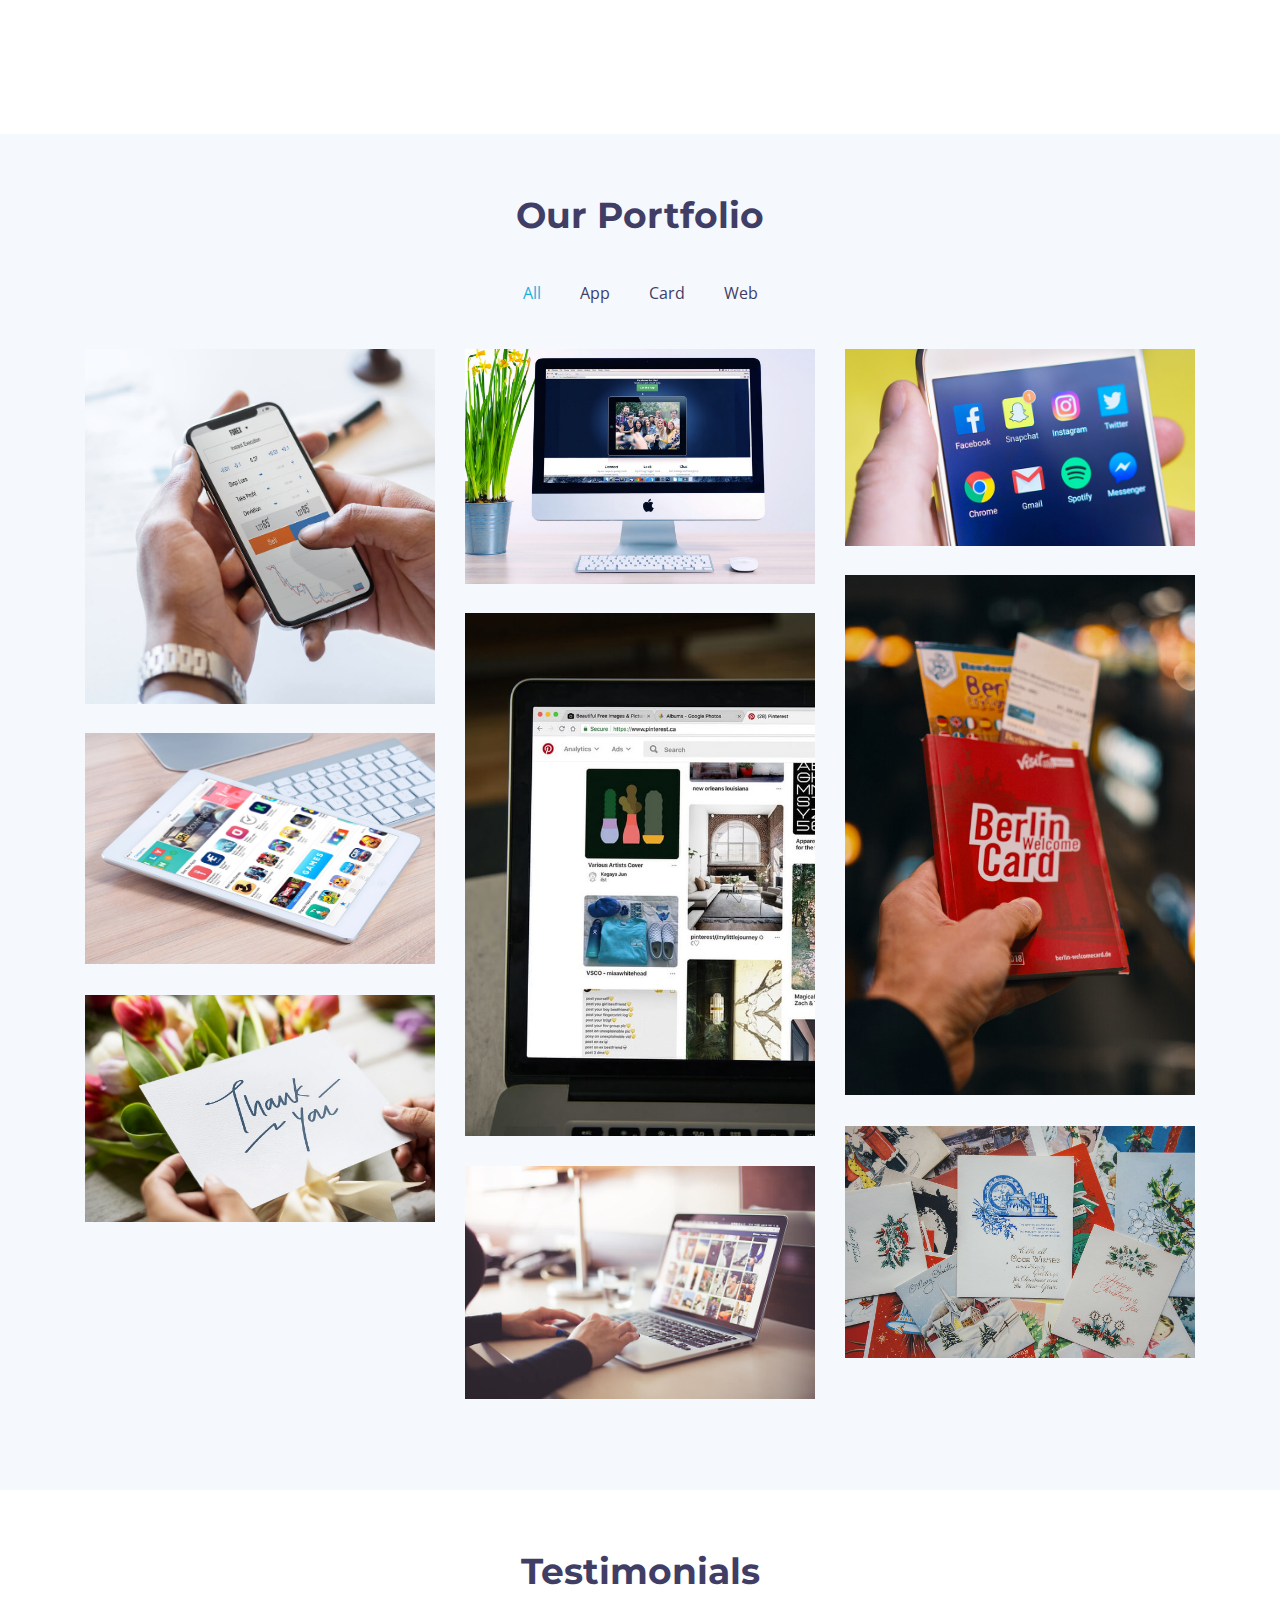
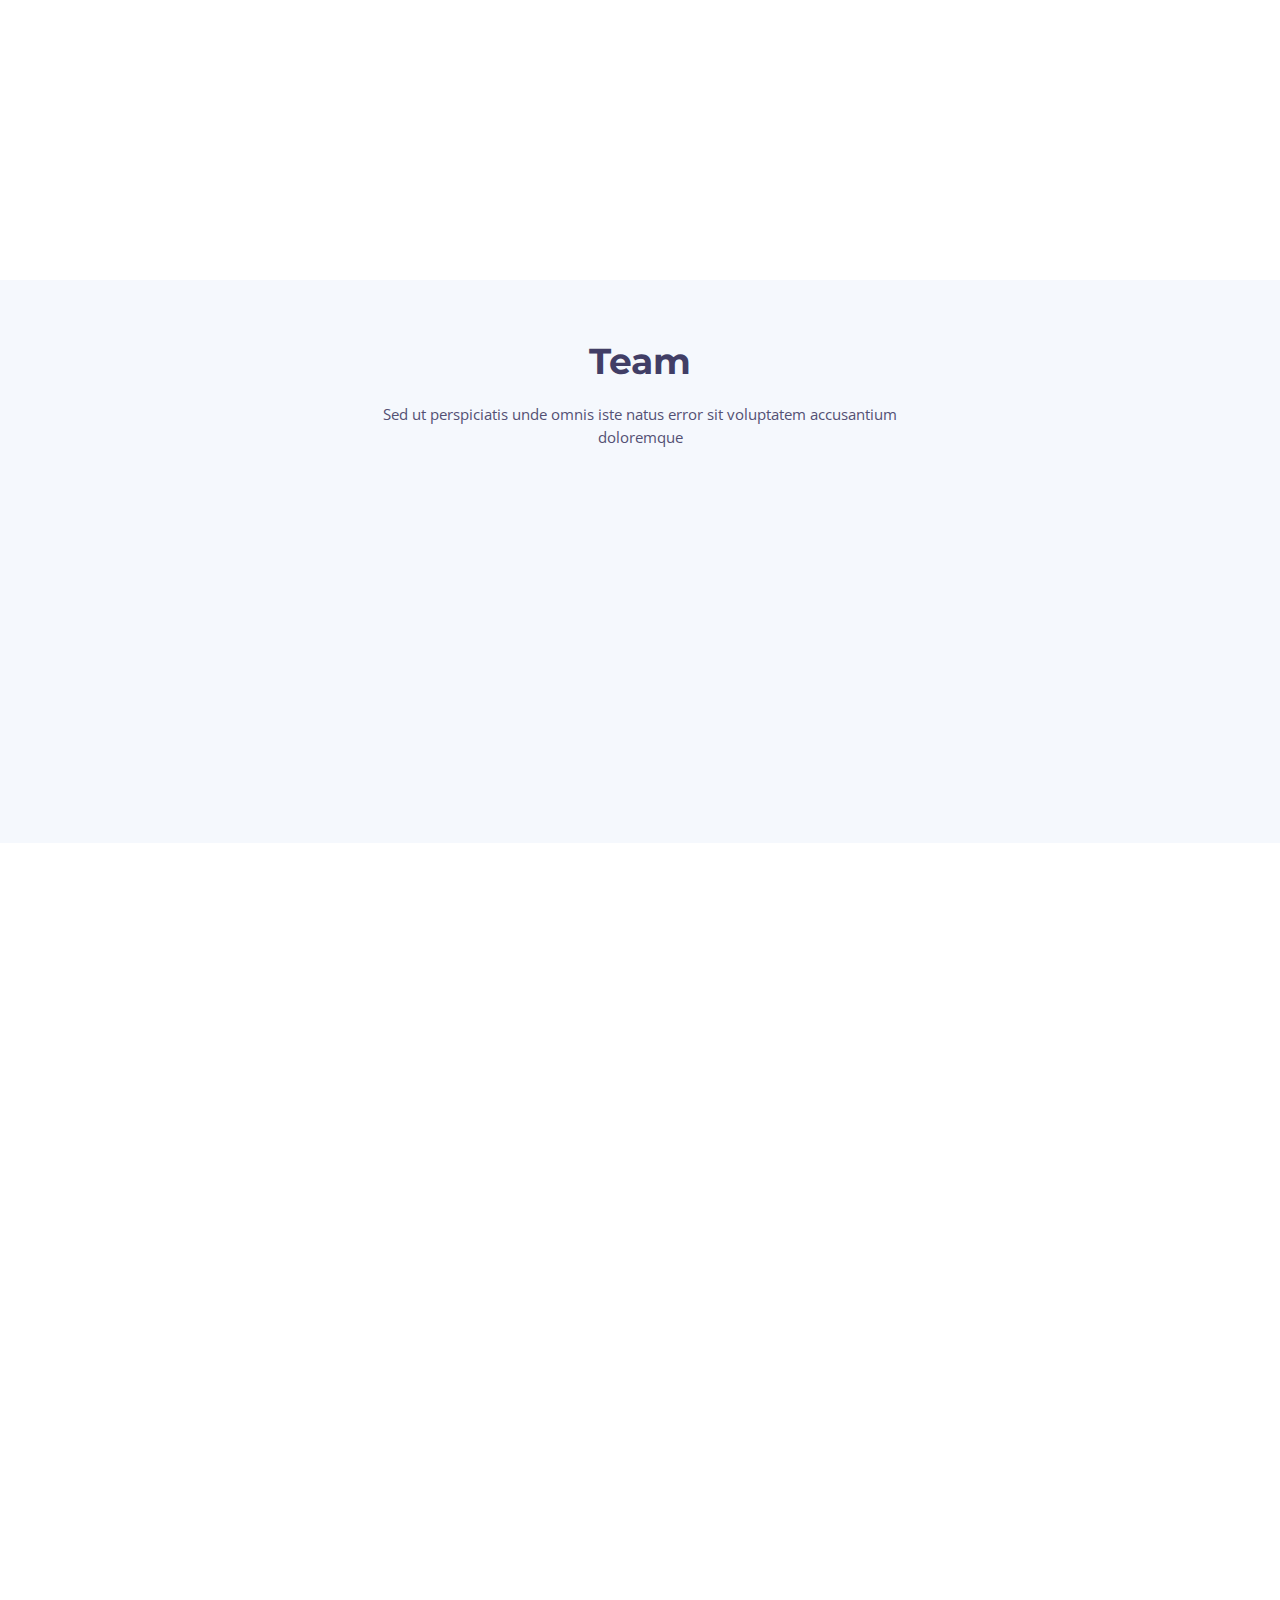
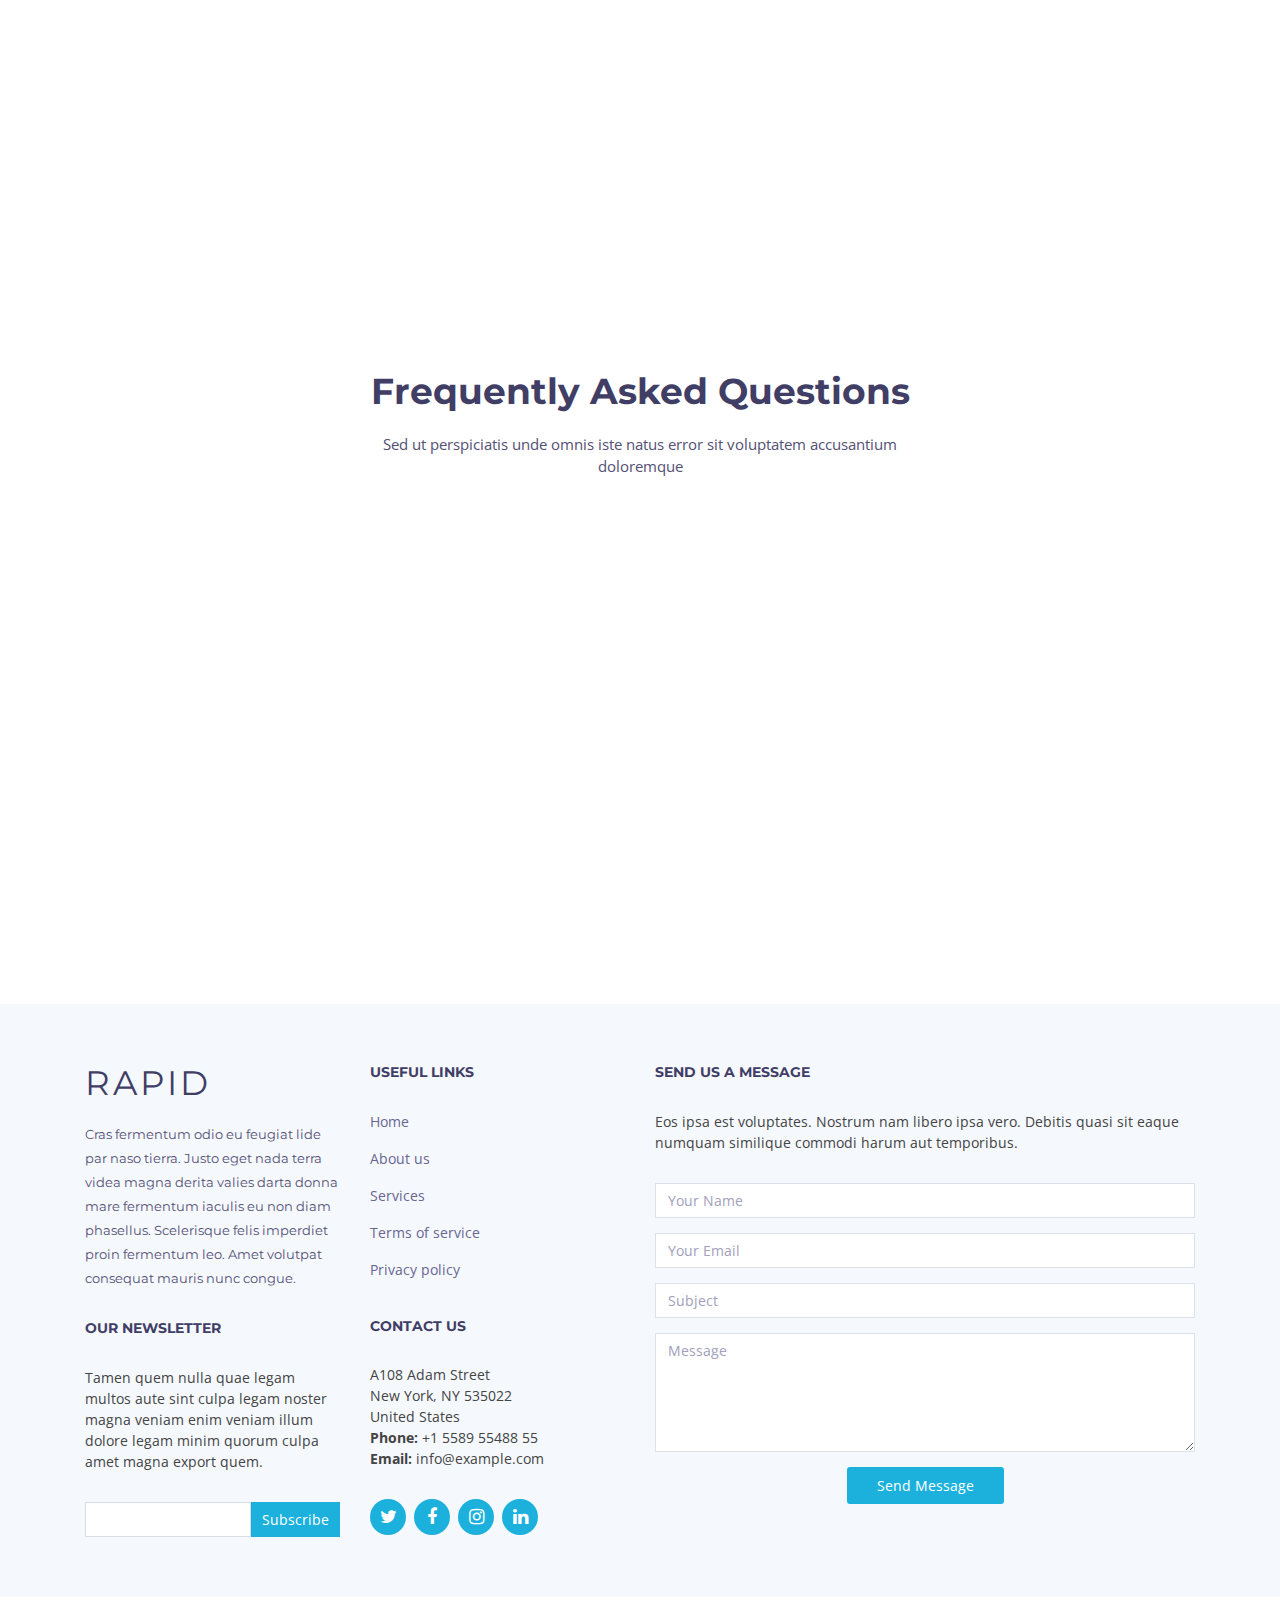
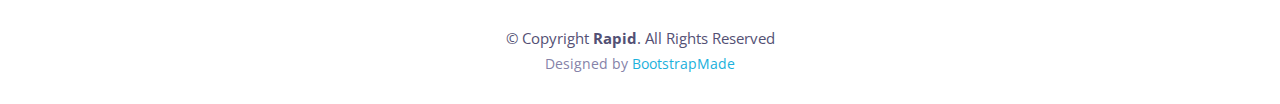
<file: index2.html>
<!DOCTYPE html>
<html lang="en">
<head>
  <meta charset="utf-8">
  <title>Rapid Bootstrap Template</title>
  <meta content="width=device-width, initial-scale=1.0" name="viewport">
  <meta content="" name="keywords">
  <meta content="" name="description">

  <!-- Favicons -->
  <link href="img/favicon.png" rel="icon">
  <link href="img/apple-touch-icon.png" rel="apple-touch-icon">

  <!-- Google Fonts -->
  <link href="https://fonts.googleapis.com/css?family=Open+Sans:300,300i,400,400i,500,600,700,700i|Montserrat:300,400,500,600,700" rel="stylesheet">

  <!-- Bootstrap CSS File -->
  <link href="lib/bootstrap/css/bootstrap.min.css" rel="stylesheet">

  <!-- Libraries CSS Files -->
  <link href="lib/font-awesome/css/font-awesome.min.css" rel="stylesheet">
  <link href="lib/animate/animate.min.css" rel="stylesheet">
  <link href="lib/ionicons/css/ionicons.min.css" rel="stylesheet">
  <link href="lib/owlcarousel/assets/owl.carousel.min.css" rel="stylesheet">
  <link href="lib/lightbox/css/lightbox.min.css" rel="stylesheet">

  <!-- Main Stylesheet File -->
  <link href="css/style.css" rel="stylesheet">

  <!-- =======================================================
    Theme Name: Rapid
    Theme URL: https://bootstrapmade.com/rapid-multipurpose-bootstrap-business-template/
    Author: BootstrapMade.com
    License: https://bootstrapmade.com/license/
  ======================================================= -->
</head>

<body>
  <!--==========================
  Header
  ============================-->
  <header id="header">

    <div id="topbar">
      <div class="container">
        <div class="social-links">
          <a href="#" class="twitter"><i class="fa fa-twitter"></i></a>
          <a href="#" class="facebook"><i class="fa fa-facebook"></i></a>
          <a href="#" class="linkedin"><i class="fa fa-linkedin"></i></a>
          <a href="#" class="instagram"><i class="fa fa-instagram"></i></a>
        </div>
      </div>
    </div>

    <div class="container">

      <div class="logo float-left">
        <!-- Uncomment below if you prefer to use an image logo -->
        <h1 class="text-light"><a href="#intro" class="scrollto"><span>Rapid</span></a></h1>
        <!-- <a href="#header" class="scrollto"><img src="img/logo.png" alt="" class="img-fluid"></a> -->
      </div>

      <nav class="main-nav float-right d-none d-lg-block">
        <ul>
          <li class="active"><a href="#intro">Home</a></li>
          <li><a href="#about">About Us</a></li>
          <li><a href="#services">Services</a></li>
          <li><a href="#portfolio">Portfolio</a></li>
          <li><a href="#team">Team</a></li>
          <li class="drop-down"><a href="">Drop Down</a>
            <ul>
              <li><a href="#">Drop Down 1</a></li>
              <li class="drop-down"><a href="#">Drop Down 2</a>
                <ul>
                  <li><a href="#">Deep Drop Down 1</a></li>
                  <li><a href="#">Deep Drop Down 2</a></li>
                  <li><a href="#">Deep Drop Down 3</a></li>
                  <li><a href="#">Deep Drop Down 4</a></li>
                  <li><a href="#">Deep Drop Down 5</a></li>
                </ul>
              </li>
              <li><a href="#">Drop Down 3</a></li>
              <li><a href="#">Drop Down 4</a></li>
              <li><a href="#">Drop Down 5</a></li>
            </ul>
          </li>
          <li><a href="#footer">Contact Us</a></li>
        </ul>
      </nav><!-- .main-nav -->
      
    </div>
  </header><!-- #header -->

  <!--==========================
    Intro Section
  ============================-->
  <section id="intro" class="clearfix">
    <div class="container d-flex h-100">
      <div class="row justify-content-center align-self-center">
        <div class="col-md-6 intro-info order-md-first order-last">
          <h2>Rapid Solutions<br>for Your <span>Business!</span></h2>
          <div>
            <a href="#about" class="btn-get-started scrollto">Get Started</a>
          </div>
        </div>
  
        <div class="col-md-6 intro-img order-md-last order-first">
          <img src="img/intro-img.svg" alt="" class="img-fluid">
        </div>
      </div>

    </div>
  </section><!-- #intro -->

  <main id="main">

    <!--==========================
      About Us Section
    ============================-->
    <section id="about">

      <div class="container">
        <div class="row">

          <div class="col-lg-5 col-md-6">
            <div class="about-img">
              <img src="img/about-img.jpg" alt="">
            </div>
          </div>

          <div class="col-lg-7 col-md-6">
            <div class="about-content">
              <h2>About Us</h2>
              <h3>Odio sed id eos et laboriosam consequatur eos earum soluta.</h3>
              <p>Lorem ipsum dolor sit amet, consectetur adipiscing elit, sed do eiusmod tempor incididunt ut labore et dolore magna aliqua.</p>
              <p>Aut dolor id. Sint aliquam consequatur ex ex labore. Et quis qui dolor nulla dolores neque. Aspernatur consectetur omnis numquam quaerat. Sed fugiat nisi. Officiis veniam molestiae. Et vel ut quidem alias veritatis repudiandae ut fugit. Est ut eligendi aspernatur nulla voluptates veniam iusto vel quisquam. Fugit ut maxime incidunt accusantium totam repellendus eum error. Et repudiandae eum iste qui et ut ab alias.</p>
              <ul>
                <li><i class="ion-android-checkmark-circle"></i> Ullamco laboris nisi ut aliquip ex ea commodo consequat.</li>
                <li><i class="ion-android-checkmark-circle"></i> Duis aute irure dolor in reprehenderit in voluptate velit.</li>
                <li><i class="ion-android-checkmark-circle"></i> Ullamco laboris nisi ut aliquip ex ea commodo consequat. Duis aute irure dolor in reprehenderit in voluptate trideta storacalaperda mastiro dolore eu fugiat nulla pariatur.</li>
              </ul>
            </div>
          </div>
        </div>
      </div>

    </section><!-- #about -->


    <!--==========================
      Services Section
    ============================-->
    <section id="projects" class="section-bg">
      <div class="container">

        <header class="section-header">
          <h3>Services</h3>
          <p>Laudem latine persequeris id sed, ex fabulas delectus quo. No vel partiendo abhorreant vituperatoribus.</p>
        </header>

        <div class="row">

          <div class="col-md-6 col-lg-4 wow bounceInUp" data-wow-duration="1.4s">
            <div class="box">
              <div class="icon" style="background: #fceef3;"><i class="ion-ios-analytics-outline" style="color: #ff689b;"></i></div>
              <h4 class="title"><a href="">Lorem Ipsum</a></h4>
              <p class="description">Voluptatum deleniti atque corrupti quos dolores et quas molestias excepturi sint occaecati cupiditate non provident</p>
            </div>
          </div>
          <div class="col-md-6 col-lg-4 wow bounceInUp" data-wow-duration="1.4s">
            <div class="box">
              <div class="icon" style="background: #fff0da;"><i class="ion-ios-bookmarks-outline" style="color: #e98e06;"></i></div>
              <h4 class="title"><a href="">Dolor Sitema</a></h4>
              <p class="description">Minim veniam, quis nostrud exercitation ullamco laboris nisi ut aliquip ex ea commodo consequat tarad limino ata</p>
            </div>
          </div>

          <div class="col-md-6 col-lg-4 wow bounceInUp" data-wow-delay="0.1s" data-wow-duration="1.4s">
            <div class="box">
              <div class="icon" style="background: #e6fdfc;"><i class="ion-ios-paper-outline" style="color: #3fcdc7;"></i></div>
              <h4 class="title"><a href="">Sed ut perspiciatis</a></h4>
              <p class="description">Duis aute irure dolor in reprehenderit in voluptate velit esse cillum dolore eu fugiat nulla pariatur</p>
            </div>
          </div>
          <div class="col-md-6 col-lg-4 wow bounceInUp" data-wow-delay="0.1s" data-wow-duration="1.4s">
            <div class="box">
              <div class="icon" style="background: #eafde7;"><i class="ion-ios-speedometer-outline" style="color:#41cf2e;"></i></div>
              <h4 class="title"><a href="">Magni Dolores</a></h4>
              <p class="description">Excepteur sint occaecat cupidatat non proident, sunt in culpa qui officia deserunt mollit anim id est laborum</p>
            </div>
          </div>

          <div class="col-md-6 col-lg-4 wow bounceInUp" data-wow-delay="0.2s" data-wow-duration="1.4s">
            <div class="box">
              <div class="icon" style="background: #e1eeff;"><i class="ion-ios-world-outline" style="color: #2282ff;"></i></div>
              <h4 class="title"><a href="">Nemo Enim</a></h4>
              <p class="description">At vero eos et accusamus et iusto odio dignissimos ducimus qui blanditiis praesentium voluptatum deleniti atque</p>
            </div>
          </div>
          <div class="col-md-6 col-lg-4 wow bounceInUp" data-wow-delay="0.2s" data-wow-duration="1.4s">
            <div class="box">
              <div class="icon" style="background: #ecebff;"><i class="ion-ios-clock-outline" style="color: #8660fe;"></i></div>
              <h4 class="title"><a href="">Eiusmod Tempor</a></h4>
              <p class="description">Et harum quidem rerum facilis est et expedita distinctio. Nam libero tempore, cum soluta nobis est eligendi</p>
            </div>
          </div>

        </div>

      </div>
    </section><!-- #services -->

    <!--==========================
      Why Us Section
    ============================-->
    <section id="why-us" class="wow fadeIn">
      <div class="container-fluid">
        
        <header class="section-header">
          <h3>Why choose us?</h3>
          <p>Laudem latine persequeris id sed, ex fabulas delectus quo. No vel partiendo abhorreant vituperatoribus.</p>
        </header>

        <div class="row">

          <div class="col-lg-6">
            <div class="why-us-img">
              <img src="img/why-us.jpg" alt="" class="img-fluid">
            </div>
          </div>

          <div class="col-lg-6">
            <div class="why-us-content">
              <p>Molestiae omnis numquam corrupti omnis itaque. Voluptatum quidem impedit. Odio dolorum exercitationem est error omnis repudiandae ad dolorum sit.</p>
              <p>
                Explicabo repellendus quia labore. Non optio quo ea ut ratione et quaerat. Porro facilis deleniti porro consequatur
                et temporibus. Labore est odio.

                Odio omnis saepe qui. Veniam eaque ipsum. Ea quia voluptatum quis explicabo sed nihil repellat..
              </p>

              <div class="features wow bounceInUp clearfix">
                <i class="fa fa-diamond" style="color: #f058dc;"></i>
                <h4>Corporis dolorem</h4>
                <p>Commodi quia voluptatum. Est cupiditate voluptas quaerat officiis ex alias dignissimos et ipsum. Soluta at enim modi ut incidunt dolor et.</p>
              </div>

              <div class="features wow bounceInUp clearfix">
                <i class="fa fa-object-group" style="color: #ffb774;"></i>
                <h4>Eum ut aspernatur</h4>
                <p>Molestias eius rerum iusto voluptas et ab cupiditate aut enim. Assumenda animi occaecati. Quo dolore fuga quasi autem aliquid ipsum odit. Perferendis doloremque iure nulla aut.</p>
              </div>
              
              <div class="features wow bounceInUp clearfix">
                <i class="fa fa-language" style="color: #589af1;"></i>
                <h4>Voluptates dolores</h4>
                <p>Voluptates nihil et quis omnis et eaque omnis sint aut. Ducimus dolorum aspernatur. Totam dolores ut enim ullam voluptas distinctio aut.</p>
              </div>
              
            </div>

          </div>

        </div>

      </div>

      <div class="container">
        <div class="row counters">

          <div class="col-lg-3 col-6 text-center">
            <span data-toggle="counter-up">274</span>
            <p>Clients</p>
          </div>

          <div class="col-lg-3 col-6 text-center">
            <span data-toggle="counter-up">421</span>
            <p>Projects</p>
          </div>

          <div class="col-lg-3 col-6 text-center">
            <span data-toggle="counter-up">1,364</span>
            <p>Hours Of Support</p>
          </div>

          <div class="col-lg-3 col-6 text-center">
            <span data-toggle="counter-up">18</span>
            <p>Hard Workers</p>
          </div>
  
        </div>

      </div>
    </section>

    <!--==========================
      Call To Action Section
    ============================-->
    <section id="call-to-action" class="wow fadeInUp">
      <div class="container">
        <div class="row">
          <div class="col-lg-9 text-center text-lg-left">
            <h3 class="cta-title">Call To Action</h3>
            <p class="cta-text"> Duis aute irure dolor in reprehenderit in voluptate velit esse cillum dolore eu fugiat nulla pariatur. Excepteur sint occaecat cupidatat non proident, sunt in culpa qui officia deserunt mollit anim id est laborum.</p>
          </div>
          <div class="col-lg-3 cta-btn-container text-center">
            <a class="cta-btn align-middle" href="#">Call To Action</a>
          </div>
        </div>

      </div>
    </section><!-- #call-to-action -->

    <!--==========================
      Features Section
    ============================-->
    <section id="features">
      <div class="container">

        <div class="row feature-item">
          <div class="col-lg-6 wow fadeInUp">
            <img src="img/features-1.svg" class="img-fluid" alt="">
          </div>
          <div class="col-lg-6 wow fadeInUp pt-5 pt-lg-0">
            <h4>Voluptatem dignissimos provident quasi corporis voluptates sit assumenda.</h4>
            <p>
              Ipsum in aspernatur ut possimus sint. Quia omnis est occaecati possimus ea. Quas molestiae perspiciatis occaecati qui rerum. Deleniti quod porro sed quisquam saepe. Numquam mollitia recusandae non ad at et a.
            </p>
            <p>
              Ad vitae recusandae odit possimus. Quaerat cum ipsum corrupti. Odit qui asperiores ea corporis deserunt veritatis quidem expedita perferendis. Qui rerum eligendi ex doloribus quia sit. Porro rerum eum eum.
            </p>
          </div>
        </div>

        <div class="row feature-item mt-5 pt-5">
          <div class="col-lg-6 wow fadeInUp order-1 order-lg-2">
            <img src="img/features-2.svg" class="img-fluid" alt="">
          </div>

          <div class="col-lg-6 wow fadeInUp pt-4 pt-lg-0 order-2 order-lg-1">
            <h4>Neque saepe temporibus repellat ea ipsum et. Id vel et quia tempora facere reprehenderit.</h4>
            <p>
             Delectus alias ut incidunt delectus nam placeat in consequatur. Sed cupiditate quia ea quis. Voluptas nemo qui aut distinctio. Cumque fugit earum est quam officiis numquam. Ducimus corporis autem at blanditiis beatae incidunt sunt. 
            </p>
            <p>
              Voluptas saepe natus quidem blanditiis. Non sunt impedit voluptas mollitia beatae. Qui esse molestias. Laudantium libero nisi vitae debitis. Dolorem cupiditate est perferendis iusto.
            </p>
            <p>
              Eum quia in. Magni quas ipsum a. Quis ex voluptatem inventore sint quia modi. Numquam est aut fuga mollitia exercitationem nam accusantium provident quia.
            </p>
          </div>
          
        </div>

      </div>
    </section><!-- #about -->

    <!--==========================
      Portfolio Section
    ============================-->
    <section id="portfolio" class="section-bg">
      <div class="container">

        <header class="section-header">
          <h3 class="section-title">Our Portfolio</h3>
        </header>

        <div class="row">
          <div class="col-lg-12">
            <ul id="portfolio-flters">
              <li data-filter="*" class="filter-active">All</li>
              <li data-filter=".filter-app">App</li>
              <li data-filter=".filter-card">Card</li>
              <li data-filter=".filter-web">Web</li>
            </ul>
          </div>
        </div>

        <div class="row portfolio-container">

          <div class="col-lg-4 col-md-6 portfolio-item filter-app">
            <div class="portfolio-wrap">
              <img src="img/portfolio/app1.jpg" class="img-fluid" alt="">
              <div class="portfolio-info">
                <h4><a href="#">App 1</a></h4>
                <p>App</p>
                <div>
                  <a href="img/portfolio/app1.jpg" data-lightbox="portfolio" data-title="App 1" class="link-preview" title="Preview"><i class="ion ion-eye"></i></a>
                  <a href="#" class="link-details" title="More Details"><i class="ion ion-android-open"></i></a>
                </div>
              </div>
            </div>
          </div>

          <div class="col-lg-4 col-md-6 portfolio-item filter-web" data-wow-delay="0.1s">
            <div class="portfolio-wrap">
              <img src="img/portfolio/web3.jpg" class="img-fluid" alt="">
              <div class="portfolio-info">
                <h4><a href="#">Web 3</a></h4>
                <p>Web</p>
                <div>
                  <a href="img/portfolio/web3.jpg" class="link-preview" data-lightbox="portfolio" data-title="Web 3" title="Preview"><i class="ion ion-eye"></i></a>
                  <a href="#" class="link-details" title="More Details"><i class="ion ion-android-open"></i></a>
                </div>
              </div>
            </div>
          </div>

          <div class="col-lg-4 col-md-6 portfolio-item filter-app" data-wow-delay="0.2s">
            <div class="portfolio-wrap">
              <img src="img/portfolio/app2.jpg" class="img-fluid" alt="">
              <div class="portfolio-info">
                <h4><a href="#">App 2</a></h4>
                <p>App</p>
                <div>
                  <a href="img/portfolio/app2.jpg" class="link-preview" data-lightbox="portfolio" data-title="App 2" title="Preview"><i class="ion ion-eye"></i></a>
                  <a href="#" class="link-details" title="More Details"><i class="ion ion-android-open"></i></a>
                </div>
              </div>
            </div>
          </div>

          <div class="col-lg-4 col-md-6 portfolio-item filter-card">
            <div class="portfolio-wrap">
              <img src="img/portfolio/card2.jpg" class="img-fluid" alt="">
              <div class="portfolio-info">
                <h4><a href="#">Card 2</a></h4>
                <p>Card</p>
                <div>
                  <a href="img/portfolio/card2.jpg" class="link-preview" data-lightbox="portfolio" data-title="Card 2" title="Preview"><i class="ion ion-eye"></i></a>
                  <a href="#" class="link-details" title="More Details"><i class="ion ion-android-open"></i></a>
                </div>
              </div>
            </div>
          </div>

          <div class="col-lg-4 col-md-6 portfolio-item filter-web" data-wow-delay="0.1s">
            <div class="portfolio-wrap">
              <img src="img/portfolio/web2.jpg" class="img-fluid" alt="">
              <div class="portfolio-info">
                <h4><a href="#">Web 2</a></h4>
                <p>Web</p>
                <div>
                  <a href="img/portfolio/web2.jpg" class="link-preview" data-lightbox="portfolio" data-title="Web 2" title="Preview"><i class="ion ion-eye"></i></a>
                  <a href="#" class="link-details" title="More Details"><i class="ion ion-android-open"></i></a>
                </div>
              </div>
            </div>
          </div>

          <div class="col-lg-4 col-md-6 portfolio-item filter-app" data-wow-delay="0.2s">
            <div class="portfolio-wrap">
              <img src="img/portfolio/app3.jpg" class="img-fluid" alt="">
              <div class="portfolio-info">
                <h4><a href="#">App 3</a></h4>
                <p>App</p>
                <div>
                  <a href="img/portfolio/app3.jpg" class="link-preview" data-lightbox="portfolio" data-title="App 3" title="Preview"><i class="ion ion-eye"></i></a>
                  <a href="#" class="link-details" title="More Details"><i class="ion ion-android-open"></i></a>
                </div>
              </div>
            </div>
          </div>

          <div class="col-lg-4 col-md-6 portfolio-item filter-card">
            <div class="portfolio-wrap">
              <img src="img/portfolio/card1.jpg" class="img-fluid" alt="">
              <div class="portfolio-info">
                <h4><a href="#">Card 1</a></h4>
                <p>Card</p>
                <div>
                  <a href="img/portfolio/card1.jpg" class="link-preview" data-lightbox="portfolio" data-title="Card 1" title="Preview"><i class="ion ion-eye"></i></a>
                  <a href="#" class="link-details" title="More Details"><i class="ion ion-android-open"></i></a>
                </div>
              </div>
            </div>
          </div>

          <div class="col-lg-4 col-md-6 portfolio-item filter-card" data-wow-delay="0.1s">
            <div class="portfolio-wrap">
              <img src="img/portfolio/card3.jpg" class="img-fluid" alt="">
              <div class="portfolio-info">
                <h4><a href="#">Card 3</a></h4>
                <p>Card</p>
                <div>
                  <a href="img/portfolio/card3.jpg" class="link-preview" data-lightbox="portfolio" data-title="Card 3" title="Preview"><i class="ion ion-eye"></i></a>
                  <a href="#" class="link-details" title="More Details"><i class="ion ion-android-open"></i></a>
                </div>
              </div>
            </div>
          </div>

          <div class="col-lg-4 col-md-6 portfolio-item filter-web" data-wow-delay="0.2s">
            <div class="portfolio-wrap">
              <img src="img/portfolio/web1.jpg" class="img-fluid" alt="">
              <div class="portfolio-info">
                <h4><a href="#">Web 1</a></h4>
                <p>Web</p>
                <div>
                  <a href="img/portfolio/web1.jpg" class="link-preview" data-lightbox="portfolio" data-title="Web 1" title="Preview"><i class="ion ion-eye"></i></a>
                  <a href="#" class="link-details" title="More Details"><i class="ion ion-android-open"></i></a>
                </div>
              </div>
            </div>
          </div>

        </div>

      </div>
    </section><!-- #portfolio -->

    <!--==========================
      Clients Section
    ============================-->
    <section id="testimonials">
      <div class="container">

        <header class="section-header">
          <h3>Testimonials</h3>
        </header>

        <div class="row justify-content-center">
          <div class="col-lg-8">

            <div class="owl-carousel testimonials-carousel wow fadeInUp">
    
              <div class="testimonial-item">
                <img src="img/testimonial-1.jpg" class="testimonial-img" alt="">
                <h3>Saul Goodman</h3>
                <h4>Ceo &amp; Founder</h4>
                <p>
                  Proin iaculis purus consequat sem cure digni ssim donec porttitora entum suscipit rhoncus. Accusantium quam, ultricies eget id, aliquam eget nibh et. Maecen aliquam, risus at semper.
                </p>
              </div>
    
              <div class="testimonial-item">
                <img src="img/testimonial-2.jpg" class="testimonial-img" alt="">
                <h3>Sara Wilsson</h3>
                <h4>Designer</h4>
                <p>
                  Export tempor illum tamen malis malis eram quae irure esse labore quem cillum quid cillum eram malis quorum velit fore eram velit sunt aliqua noster fugiat irure amet legam anim culpa.
                </p>
              </div>
    
              <div class="testimonial-item">
                <img src="img/testimonial-3.jpg" class="testimonial-img" alt="">
                <h3>Jena Karlis</h3>
                <h4>Store Owner</h4>
                <p>
                  Enim nisi quem export duis labore cillum quae magna enim sint quorum nulla quem veniam duis minim tempor labore quem eram duis noster aute amet eram fore quis sint minim.
                </p>
              </div>
    
              <div class="testimonial-item">
                <img src="img/testimonial-4.jpg" class="testimonial-img" alt="">
                <h3>Matt Brandon</h3>
                <h4>Freelancer</h4>
                <p>
                  Fugiat enim eram quae cillum dolore dolor amet nulla culpa multos export minim fugiat minim velit minim dolor enim duis veniam ipsum anim magna sunt elit fore quem dolore labore illum veniam.
                </p>
              </div>

            </div>

          </div>
        </div>


      </div>
    </section><!-- #testimonials -->

    <!--==========================
      Team Section
    ============================-->
    <section id="team" class="section-bg">
      <div class="container">
        <div class="section-header">
          <h3>Team</h3>
          <p>Sed ut perspiciatis unde omnis iste natus error sit voluptatem accusantium doloremque</p>
        </div>

        <div class="row">

          <div class="col-lg-3 col-md-6 wow fadeInUp">
            <div class="member">
              <img src="img/team-1.jpg" class="img-fluid" alt="">
              <div class="member-info">
                <div class="member-info-content">
                  <h4>Walter White</h4>
                  <span>Chief Executive Officer</span>
                  <div class="social">
                    <a href=""><i class="fa fa-twitter"></i></a>
                    <a href=""><i class="fa fa-facebook"></i></a>
                    <a href=""><i class="fa fa-google-plus"></i></a>
                    <a href=""><i class="fa fa-linkedin"></i></a>
                  </div>
                </div>
              </div>
            </div>
          </div>

          <div class="col-lg-3 col-md-6 wow fadeInUp" data-wow-delay="0.1s">
            <div class="member">
              <img src="img/team-2.jpg" class="img-fluid" alt="">
              <div class="member-info">
                <div class="member-info-content">
                  <h4>Sarah Jhonson</h4>
                  <span>Product Manager</span>
                  <div class="social">
                    <a href=""><i class="fa fa-twitter"></i></a>
                    <a href=""><i class="fa fa-facebook"></i></a>
                    <a href=""><i class="fa fa-google-plus"></i></a>
                    <a href=""><i class="fa fa-linkedin"></i></a>
                  </div>
                </div>
              </div>
            </div>
          </div>

          <div class="col-lg-3 col-md-6 wow fadeInUp" data-wow-delay="0.2s">
            <div class="member">
              <img src="img/team-3.jpg" class="img-fluid" alt="">
              <div class="member-info">
                <div class="member-info-content">
                  <h4>William Anderson</h4>
                  <span>CTO</span>
                  <div class="social">
                    <a href=""><i class="fa fa-twitter"></i></a>
                    <a href=""><i class="fa fa-facebook"></i></a>
                    <a href=""><i class="fa fa-google-plus"></i></a>
                    <a href=""><i class="fa fa-linkedin"></i></a>
                  </div>
                </div>
              </div>
            </div>
          </div>

          <div class="col-lg-3 col-md-6 wow fadeInUp" data-wow-delay="0.3s">
            <div class="member">
              <img src="img/team-4.jpg" class="img-fluid" alt="">
              <div class="member-info">
                <div class="member-info-content">
                  <h4>Amanda Jepson</h4>
                  <span>Accountant</span>
                  <div class="social">
                    <a href=""><i class="fa fa-twitter"></i></a>
                    <a href=""><i class="fa fa-facebook"></i></a>
                    <a href=""><i class="fa fa-google-plus"></i></a>
                    <a href=""><i class="fa fa-linkedin"></i></a>
                  </div>
                </div>
              </div>
            </div>
          </div>

        </div>

      </div>
    </section><!-- #team -->

    <!--==========================
      Clients Section
    ============================-->
    <section id="clients" class="wow fadeInUp">
      <div class="container">

        <header class="section-header">
          <h3>Our Clients</h3>
        </header>

        <div class="owl-carousel clients-carousel">
          <img src="img/clients/client-1.png" alt="">
          <img src="img/clients/client-2.png" alt="">
          <img src="img/clients/client-3.png" alt="">
          <img src="img/clients/client-4.png" alt="">
          <img src="img/clients/client-5.png" alt="">
          <img src="img/clients/client-6.png" alt="">
          <img src="img/clients/client-7.png" alt="">
          <img src="img/clients/client-8.png" alt="">
        </div>

      </div>
    </section><!-- #clients -->


    <!--==========================
      Pricing Section
    ============================-->
    <section id="pricing" class="wow fadeInUp section-bg">

      <div class="container">

        <header class="section-header">
          <h3>Pricing</h3>
          <p>Sed ut perspiciatis unde omnis iste natus error sit voluptatem accusantium doloremque</p>
        </header>

        <div class="row flex-items-xs-middle flex-items-xs-center">
      
          <!-- Basic Plan  -->
          <div class="col-xs-12 col-lg-4">
            <div class="card">
              <div class="card-header">
                <h3><span class="currency">$</span>19<span class="period">/month</span></h3>
              </div>
              <div class="card-block">
                <h4 class="card-title"> 
                  Basic Plan
                </h4>
                <ul class="list-group">
                  <li class="list-group-item">Odio animi voluptates</li>
                  <li class="list-group-item">Inventore quisquam et</li>
                  <li class="list-group-item">Et perspiciatis suscipit</li>
                  <li class="list-group-item">24/7 Support System</li>
                </ul>
                <a href="#" class="btn">Choose Plan</a>
              </div>
            </div>
          </div>
      
          <!-- Regular Plan  -->
          <div class="col-xs-12 col-lg-4">
            <div class="card">
              <div class="card-header">
                <h3><span class="currency">$</span>29<span class="period">/month</span></h3>
              </div>
              <div class="card-block">
                <h4 class="card-title"> 
                  Regular Plan
                </h4>
                <ul class="list-group">
                  <li class="list-group-item">Odio animi voluptates</li>
                  <li class="list-group-item">Inventore quisquam et</li>
                  <li class="list-group-item">Et perspiciatis suscipit</li>
                  <li class="list-group-item">24/7 Support System</li>
                </ul>
                <a href="#" class="btn">Choose Plan</a>
              </div>
            </div>
          </div>
      
          <!-- Premium Plan  -->
          <div class="col-xs-12 col-lg-4">
            <div class="card">
              <div class="card-header">
                <h3><span class="currency">$</span>39<span class="period">/month</span></h3>
              </div>
              <div class="card-block">
                <h4 class="card-title"> 
                  Premium Plan
                </h4>
                <ul class="list-group">
                  <li class="list-group-item">Odio animi voluptates</li>
                  <li class="list-group-item">Inventore quisquam et</li>
                  <li class="list-group-item">Et perspiciatis suscipit</li>
                  <li class="list-group-item">24/7 Support System</li>
                </ul>
                <a href="#" class="btn">Choose Plan</a>
              </div>
            </div>
          </div>
      
        </div>
      </div>

    </section><!-- #pricing -->

    <!--==========================
      Frequently Asked Questions Section
    ============================-->
    <section id="faq">
      <div class="container">
        <header class="section-header">
          <h3>Frequently Asked Questions</h3>
          <p>Sed ut perspiciatis unde omnis iste natus error sit voluptatem accusantium doloremque</p>
        </header>

        <ul id="faq-list" class="wow fadeInUp">
          <li>
            <a data-toggle="collapse" class="collapsed" href="#faq1">Non consectetur a erat nam at lectus urna duis? <i class="ion-android-remove"></i></a>
            <div id="faq1" class="collapse" data-parent="#faq-list">
              <p>
                Feugiat pretium nibh ipsum consequat. Tempus iaculis urna id volutpat lacus laoreet non curabitur gravida. Venenatis lectus magna fringilla urna porttitor rhoncus dolor purus non.
              </p>
            </div>
          </li>

          <li>
            <a data-toggle="collapse" href="#faq2" class="collapsed">Feugiat scelerisque varius morbi enim nunc faucibus a pellentesque? <i class="ion-android-remove"></i></a>
            <div id="faq2" class="collapse" data-parent="#faq-list">
              <p>
                Dolor sit amet consectetur adipiscing elit pellentesque habitant morbi. Id interdum velit laoreet id donec ultrices. Fringilla phasellus faucibus scelerisque eleifend donec pretium. Est pellentesque elit ullamcorper dignissim. Mauris ultrices eros in cursus turpis massa tincidunt dui.
              </p>
            </div>
          </li>

          <li>
            <a data-toggle="collapse" href="#faq3" class="collapsed">Dolor sit amet consectetur adipiscing elit pellentesque habitant morbi? <i class="ion-android-remove"></i></a>
            <div id="faq3" class="collapse" data-parent="#faq-list">
              <p>
                Eleifend mi in nulla posuere sollicitudin aliquam ultrices sagittis orci. Faucibus pulvinar elementum integer enim. Sem nulla pharetra diam sit amet nisl suscipit. Rutrum tellus pellentesque eu tincidunt. Lectus urna duis convallis convallis tellus. Urna molestie at elementum eu facilisis sed odio morbi quis
              </p>
            </div>
          </li>

          <li>
            <a data-toggle="collapse" href="#faq4" class="collapsed">Ac odio tempor orci dapibus. Aliquam eleifend mi in nulla? <i class="ion-android-remove"></i></a>
            <div id="faq4" class="collapse" data-parent="#faq-list">
              <p>
                Dolor sit amet consectetur adipiscing elit pellentesque habitant morbi. Id interdum velit laoreet id donec ultrices. Fringilla phasellus faucibus scelerisque eleifend donec pretium. Est pellentesque elit ullamcorper dignissim. Mauris ultrices eros in cursus turpis massa tincidunt dui.
              </p>
            </div>
          </li>

          <li>
            <a data-toggle="collapse" href="#faq5" class="collapsed">Tempus quam pellentesque nec nam aliquam sem et tortor consequat? <i class="ion-android-remove"></i></a>
            <div id="faq5" class="collapse" data-parent="#faq-list">
              <p>
                Molestie a iaculis at erat pellentesque adipiscing commodo. Dignissim suspendisse in est ante in. Nunc vel risus commodo viverra maecenas accumsan. Sit amet nisl suscipit adipiscing bibendum est. Purus gravida quis blandit turpis cursus in
              </p>
            </div>
          </li>

          <li>
            <a data-toggle="collapse" href="#faq6" class="collapsed">Tortor vitae purus faucibus ornare. Varius vel pharetra vel turpis nunc eget lorem dolor? <i class="ion-android-remove"></i></a>
            <div id="faq6" class="collapse" data-parent="#faq-list">
              <p>
                Laoreet sit amet cursus sit amet dictum sit amet justo. Mauris vitae ultricies leo integer malesuada nunc vel. Tincidunt eget nullam non nisi est sit amet. Turpis nunc eget lorem dolor sed. Ut venenatis tellus in metus vulputate eu scelerisque. Pellentesque diam volutpat commodo sed egestas egestas fringilla phasellus faucibus. Nibh tellus molestie nunc non blandit massa enim nec.
              </p>
            </div>
          </li>

        </ul>

      </div>
    </section><!-- #faq -->

  </main>

  <!--==========================
    Footer
  ============================-->
  <footer id="footer" class="section-bg">
    <div class="footer-top">
      <div class="container">

        <div class="row">

          <div class="col-lg-6">

            <div class="row">

                <div class="col-sm-6">

                  <div class="footer-info">
                    <h3>Rapid</h3>
                    <p>Cras fermentum odio eu feugiat lide par naso tierra. Justo eget nada terra videa magna derita valies darta donna mare fermentum iaculis eu non diam phasellus. Scelerisque felis imperdiet proin fermentum leo. Amet volutpat consequat mauris nunc congue.</p>
                  </div>

                  <div class="footer-newsletter">
                    <h4>Our Newsletter</h4>
                    <p>Tamen quem nulla quae legam multos aute sint culpa legam noster magna veniam enim veniam illum dolore legam minim quorum culpa amet magna export quem.</p>
                    <form action="" method="post">
                      <input type="email" name="email"><input type="submit"  value="Subscribe">
                    </form>
                  </div>

                </div>

                <div class="col-sm-6">
                  <div class="footer-links">
                    <h4>Useful Links</h4>
                    <ul>
                      <li><a href="#">Home</a></li>
                      <li><a href="#">About us</a></li>
                      <li><a href="#">Services</a></li>
                      <li><a href="#">Terms of service</a></li>
                      <li><a href="#">Privacy policy</a></li>
                    </ul>
                  </div>

                  <div class="footer-links">
                    <h4>Contact Us</h4>
                    <p>
                      A108 Adam Street <br>
                      New York, NY 535022<br>
                      United States <br>
                      <strong>Phone:</strong> +1 5589 55488 55<br>
                      <strong>Email:</strong> info@example.com<br>
                    </p>
                  </div>

                  <div class="social-links">
                    <a href="#" class="twitter"><i class="fa fa-twitter"></i></a>
                    <a href="#" class="facebook"><i class="fa fa-facebook"></i></a>
                    <a href="#" class="instagram"><i class="fa fa-instagram"></i></a>
                    <a href="#" class="linkedin"><i class="fa fa-linkedin"></i></a>
                  </div>

                </div>

            </div>

          </div>

          <div class="col-lg-6">

            <div class="form">
              
              <h4>Send us a message</h4>
              <p>Eos ipsa est voluptates. Nostrum nam libero ipsa vero. Debitis quasi sit eaque numquam similique commodi harum aut temporibus.</p>
              <form action="" method="post" role="form" class="contactForm">
                <div class="form-group">
                  <input type="text" name="name" class="form-control" id="name" placeholder="Your Name" data-rule="minlen:4" data-msg="Please enter at least 4 chars" />
                  <div class="validation"></div>
                </div>
                <div class="form-group">
                  <input type="email" class="form-control" name="email" id="email" placeholder="Your Email" data-rule="email" data-msg="Please enter a valid email" />
                  <div class="validation"></div>
                </div>
                <div class="form-group">
                  <input type="text" class="form-control" name="subject" id="subject" placeholder="Subject" data-rule="minlen:4" data-msg="Please enter at least 8 chars of subject" />
                  <div class="validation"></div>
                </div>
                <div class="form-group">
                  <textarea class="form-control" name="message" rows="5" data-rule="required" data-msg="Please write something for us" placeholder="Message"></textarea>
                  <div class="validation"></div>
                </div>

                <div id="sendmessage">Your message has been sent. Thank you!</div>
                <div id="errormessage"></div>

                <div class="text-center"><button type="submit" title="Send Message">Send Message</button></div>
              </form>
            </div>

          </div>

          

        </div>

      </div>
    </div>

    <div class="container">
      <div class="copyright">
        &copy; Copyright <strong>Rapid</strong>. All Rights Reserved
      </div>
      <div class="credits">
        <!--
          All the links in the footer should remain intact.
          You can delete the links only if you purchased the pro version.
          Licensing information: https://bootstrapmade.com/license/
          Purchase the pro version with working PHP/AJAX contact form: https://bootstrapmade.com/buy/?theme=Rapid
        -->
        Designed by <a href="https://bootstrapmade.com/">BootstrapMade</a>
      </div>
    </div>
  </footer><!-- #footer -->

  <a href="#" class="back-to-top"><i class="fa fa-chevron-up"></i></a>
  <!-- Uncomment below i you want to use a preloader -->
  <!-- <div id="preloader"></div> -->

  <!-- JavaScript Libraries -->
  <script src="lib/jquery/jquery.min.js"></script>
  <script src="lib/jquery/jquery-migrate.min.js"></script>
  <script src="lib/bootstrap/js/bootstrap.bundle.min.js"></script>
  <script src="lib/easing/easing.min.js"></script>
  <script src="lib/mobile-nav/mobile-nav.js"></script>
  <script src="lib/wow/wow.min.js"></script>
  <script src="lib/waypoints/waypoints.min.js"></script>
  <script src="lib/counterup/counterup.min.js"></script>
  <script src="lib/owlcarousel/owl.carousel.min.js"></script>
  <script src="lib/isotope/isotope.pkgd.min.js"></script>
  <script src="lib/lightbox/js/lightbox.min.js"></script>
  <!-- Contact Form JavaScript File -->
  <script src="contactform/contactform.js"></script>

  <!-- Template Main Javascript File -->
  <script src="js/main.js"></script>

</body>
</html>
</file>
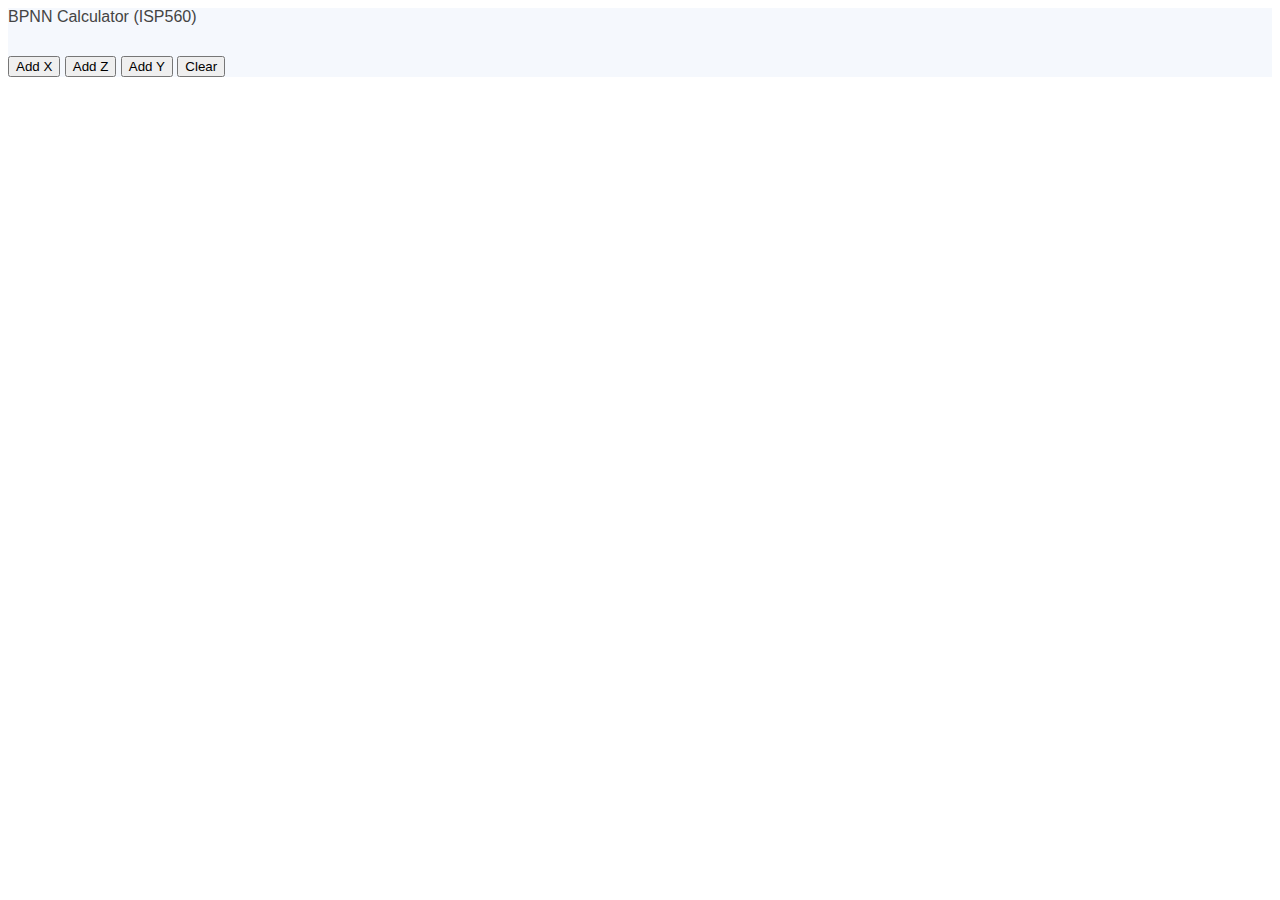
<file: test.html>
<!DOCTYPE html>
<html lang="en">

<head>
    <meta charset="UTF-8">
    <meta name="viewport" content="width=device-width, initial-scale=1.0">
    <title>Test Module</title>
    <link href="css/style.css" rel="stylesheet">
    <script>
        const xnodes = [];
        const znodes = [];
        const ynodes = [];        
        
        function addx() {
            var x = prompt("X value",0);
            if(x==="")
                x = 0;
            document.getElementById("x-diagram").innerHTML += "<p><svg height='100' width='200'><text x='0' y='50' >"+x+"</text><circle cx='50%' cy='50%' r='40' stroke='black' stroke-width='3' fill='white' /><text x='50%'' y='50%'' text-anchor='middle' stroke-width='2px' dy='.3em'>X</text></svg></p>"
            var xn = {value: x, vij: []};
            xnodes.push(xn);
            console.log("Added "+ xnodes[xnodes.length-1].toString());
        }
        function addz() {
            //var z = prompt("Z value");
            document.getElementById("z-diagram").innerHTML += "<p><svg height='100' width='200'><circle cx='50%' cy='50%' r='40' stroke='black' stroke-width='3' fill='white' /><text x='50%'' y='50%'' text-anchor='middle' stroke-width='2px' dy='.3em'>Z</text></svg></p>"
        }
        function addy() {
            var y = prompt("t value");
            if(y==="")
                y = 0;
            document.getElementById("y-diagram").innerHTML += "<p><svg height='100' width='200'><text x='95%' y='50' >"+y+"</text><circle cx='50%' cy='50%' r='40' stroke='black' stroke-width='3' fill='white' /><text x='50%'' y='50%'' text-anchor='middle' stroke-width='2px' dy='.3em'>Y</text></svg></p>"
        }
        function cleanC() {
            document.getElementById("x-diagram").innerHTML = " "
            document.getElementById("z-diagram").innerHTML = " "
            document.getElementById("y-diagram").innerHTML = " "
        }

        function addbias(){

        }
    </script>
    <style>
        .column {
            float: left;
            width: 33.33%;
        }

        /* Clear floats after the columns */
        .row:after {
            content: "";
            display: table;
            clear: both;
        }
    </style>
</head>

<body>
    <section id="services" class="section-bg">
        <div class="col-lg-12">
            <div class="box">
                
                <h4 class="title">BPNN Calculator (ISP560)</h4>
                <p class="description">
                <div id="btn">
                    <button onclick="addx()">Add X</button>
                    <button onclick="addz()">Add Z</button>
                    <button onclick="addy()">Add Y</button>
                    <button onclick="cleanC()">Clear</button>
                </div>
                <div id="nodes">
                    <div class="row">
                        <div class="column" id="x-diagram"></div>
                        <div class="column" id="w"></div>
                        <div class="column" id="z-diagram"></div>
                        <div class="column" id="x-diagram"></div>
                        <div class="column" id="y-diagram"></div>
                    </div>
                </div>
                </p>
            </div>
    </section>
</body>

</html>
</file>
<file: css/style.css>
/*
  Theme Name: Rapid
  Theme URL: https://bootstrapmade.com/rapid-multipurpose-bootstrap-business-template/
  Author: BootstrapMade.com
  License: https://bootstrapmade.com/license/
*/

/*--------------------------------------------------------------
# General
--------------------------------------------------------------*/

body {
  background: #fff;
  color: #444;
  font-family: "Open Sans", sans-serif;
}

a {
  color: #1bb1dc;
  transition: 0.5s;
}

a:hover,
a:active,
a:focus {
  color: #0a98c0;
  outline: none;
  text-decoration: none;
}

p {
  padding: 0;
  margin: 0 0 30px 0;
}

h1,
h2,
h3,
h4,
h5,
h6 {
  font-family: "Montserrat", sans-serif;
  font-weight: 400;
  margin: 0 0 20px 0;
  padding: 0;
}

/* Back to top button */

.back-to-top {
  position: fixed;
  display: none;
  background: #1bb1dc;
  color: #fff;
  width: 44px;
  height: 44px;
  text-align: center;
  line-height: 1;
  font-size: 16px;
  border-radius: 50%;
  right: 15px;
  bottom: 15px;
  transition: background 0.5s;
  z-index: 11;
}

.back-to-top i {
  padding-top: 12px;
  color: #fff;
}

/* Prelaoder */

#preloader {
  position: fixed;
  top: 0;
  left: 0;
  right: 0;
  bottom: 0;
  z-index: 9999;
  overflow: hidden;
  background: #fff;
}

#preloader:before {
  content: "";
  position: fixed;
  top: calc(50% - 30px);
  left: calc(50% - 30px);
  border: 6px solid #f2f2f2;
  border-top: 6px solid #1bb1dc;
  border-radius: 50%;
  width: 60px;
  height: 60px;
  -webkit-animation: animate-preloader 1s linear infinite;
  animation: animate-preloader 1s linear infinite;
}

@-webkit-keyframes animate-preloader {
  0% {
    -webkit-transform: rotate(0deg);
    transform: rotate(0deg);
  }

  100% {
    -webkit-transform: rotate(360deg);
    transform: rotate(360deg);
  }
}

@keyframes animate-preloader {
  0% {
    -webkit-transform: rotate(0deg);
    transform: rotate(0deg);
  }

  100% {
    -webkit-transform: rotate(360deg);
    transform: rotate(360deg);
  }
}

.btn-wtv{
  font-family: "Montserrat", sans-serif;
  font-size: 13px;
  font-weight: 600;
  text-transform: uppercase;
  letter-spacing: 1px;
  display: inline-block;
  padding: 10px 32px;
  border-radius: 4px;
  transition: 0.5s;
  color: #fff;
  background: #1bb1dc;
}

.btn-wtv:hover{
  background: #0a98c0;  
  color: #fff;
}

/*--------------------------------------------------------------
# Top Bar
--------------------------------------------------------------*/

#topbar {
  padding: 0 0 10px 0;
  font-size: 14px;
  transition: all 0.5s;
}

#topbar .social-links {
  text-align: right;
}

#topbar .social-links a {
  color: #535074;
  padding: 4px 12px;
  display: inline-block;
  line-height: 1px;
}

#topbar .social-links a:hover {
  color: #1bb1dc;
}

#topbar .social-links a:first-child {
  border-left: 0;
}

/*--------------------------------------------------------------
# Header
--------------------------------------------------------------*/

#header {
  height: 110px;
  transition: all 0.5s;
  z-index: 997;
  transition: all 0.5s;
  padding: 20px 0;
  position: fixed;
  left: 0;
  top: 0;
  right: 0;
  transition: all 0.5s;
  z-index: 997;
}

#header.header-scrolled,
#header.header-pages {
  height: 70px;
  padding: 15px 0;
  background-color: #fff;
  box-shadow: 0px 0px 30px rgba(127, 137, 161, 0.3);
}

#header.header-scrolled #topbar,
#header.header-pages #topbar {
  display: none;
}

#header .logo h1 {
  font-size: 36px;
  margin: 0;
  padding: 0;
  line-height: 1;
  font-weight: 400;
  letter-spacing: 3px;
  text-transform: uppercase;
}

#header .logo h1 a,
#header .logo h1 a:hover {
  color: #413e66;
  text-decoration: none;
}

#header .logo img {
  padding: 0;
  margin: 7px 0;
  max-height: 26px;
}

.main-pages {
  margin-top: 60px;
}

/*--------------------------------------------------------------
# Intro Section
--------------------------------------------------------------*/

#intro {
  width: 100%;
  height: 100vh;
  position: relative;
  background: #f5f8fd url("../img/intro-bg.jpg") center top no-repeat;
  background-size: cover;
}

#intro .intro-info h2 {
  color: #413e66;
  margin-bottom: 40px;
  font-size: 48px;
  font-weight: 700;
}

#intro .intro-info h2 span {
  color: #1bb1dc;
}

#intro .intro-info .btn-get-started,
#intro .intro-info .btn-services {
  font-family: "Montserrat", sans-serif;
  font-size: 13px;
  font-weight: 600;
  text-transform: uppercase;
  letter-spacing: 1px;
  display: inline-block;
  padding: 10px 32px;
  border-radius: 4px;
  transition: 0.5s;
  color: #fff;
  background: #1bb1dc;
  color: #fff;
}

#intro .intro-info .btn-get-started:hover,
#intro .intro-info .btn-services:hover {
  background: #0a98c0;
}

/*--------------------------------------------------------------
# Navigation Menu
--------------------------------------------------------------*/

/* Desktop Navigation */

.main-nav {
  /* Drop Down */
  /* Deep Drop Down */
}

.main-nav,
.main-nav * {
  margin: 0;
  padding: 0;
  list-style: none;
}

.main-nav > ul > li {
  position: relative;
  white-space: nowrap;
  float: left;
}

.main-nav a {
  display: block;
  position: relative;
  color: #413e66;
  padding: 10px 15px;
  transition: 0.3s;
  font-size: 14px;
  font-family: "Open Sans", sans-serif;
  text-transform: uppercase;
  font-weight: 600;
}

.main-nav a:hover,
.main-nav .active > a,
.main-nav li:hover > a {
  color: #1bb1dc;
  text-decoration: none;
}

.main-nav .drop-down ul {
  display: block;
  position: absolute;
  left: 0;
  top: calc(100% - 30px);
  z-index: 99;
  opacity: 0;
  visibility: hidden;
  padding: 10px 0;
  background: #fff;
  box-shadow: 0px 0px 30px rgba(127, 137, 161, 0.25);
  transition: ease all 0.3s;
}

.main-nav .drop-down:hover > ul {
  opacity: 1;
  top: 100%;
  visibility: visible;
}

.main-nav .drop-down li {
  min-width: 180px;
  position: relative;
}

.main-nav .drop-down ul a {
  padding: 10px 20px;
  font-size: 14px;
  font-weight: 500;
  text-transform: none;
  color: #065e77;
}

.main-nav .drop-down ul a:hover,
.main-nav .drop-down ul .active > a,
.main-nav .drop-down ul li:hover > a {
  color: #1bb1dc;
}

.main-nav .drop-down > a:after {
  content: "\f107";
  font-family: FontAwesome;
  padding-left: 10px;
}

.main-nav .drop-down .drop-down ul {
  top: 0;
  left: calc(100% - 30px);
}

.main-nav .drop-down .drop-down:hover > ul {
  opacity: 1;
  top: 0;
  left: 100%;
}

.main-nav .drop-down .drop-down > a {
  padding-right: 35px;
}

.main-nav .drop-down .drop-down > a:after {
  content: "\f105";
  position: absolute;
  right: 15px;
}

/* Mobile Navigation */

.mobile-nav {
  position: fixed;
  top: 0;
  bottom: 0;
  z-index: 9999;
  overflow-y: auto;
  left: -260px;
  width: 260px;
  padding-top: 18px;
  background: rgba(40, 38, 70, 0.8);
  transition: 0.4s;
}

.mobile-nav * {
  margin: 0;
  padding: 0;
  list-style: none;
}

.mobile-nav a {
  display: block;
  position: relative;
  color: #fff;
  padding: 10px 20px;
  font-weight: 500;
}

.mobile-nav a:hover,
.mobile-nav .active > a,
.mobile-nav li:hover > a {
  color: #8dc2fa;
  text-decoration: none;
}

.mobile-nav .drop-down > a:after {
  content: "\f078";
  font-family: FontAwesome;
  padding-left: 10px;
  position: absolute;
  right: 15px;
}

.mobile-nav .active.drop-down > a:after {
  content: "\f077";
}

.mobile-nav .drop-down > a {
  padding-right: 35px;
}

.mobile-nav .drop-down ul {
  display: none;
  overflow: hidden;
}

.mobile-nav .drop-down li {
  padding-left: 20px;
}

.mobile-nav-toggle {
  position: fixed;
  right: 0;
  top: 0;
  z-index: 9998;
  border: 0;
  background: none;
  font-size: 24px;
  transition: all 0.4s;
  outline: none !important;
  line-height: 1;
  cursor: pointer;
  text-align: right;
}

.mobile-nav-toggle i {
  margin: 18px 18px 0 0;
  color: #065e77;
}

.mobile-nav-overly {
  width: 100%;
  height: 100%;
  z-index: 9997;
  top: 0;
  left: 0;
  position: fixed;
  background: rgba(40, 38, 70, 0.8);
  overflow: hidden;
  display: none;
}

.mobile-nav-active {
  overflow: hidden;
}

.mobile-nav-active .mobile-nav {
  left: 0;
}

.mobile-nav-active .mobile-nav-toggle i {
  color: #fff;
}

/*--------------------------------------------------------------
# Sections
--------------------------------------------------------------*/

/* Sections Header
--------------------------------*/

.section-header h3 {
  font-size: 36px;
  color: #413e66;
  text-align: center;
  font-weight: 700;
  position: relative;
  font-family: "Montserrat", sans-serif;
}

.section-header p {
  text-align: center;
  margin: auto;
  font-size: 15px;
  padding-bottom: 60px;
  color: #535074;
  width: 50%;
}

/* Section with background
--------------------------------*/

.section-bg {
  background: #f5f8fd;
}

/* About Us Section
--------------------------------*/

#about {
  padding: 80px 0;
}

#about .about-content {
  padding-top: 40px;
}

#about .about-content h2 {
  color: #413e66;
  font-family: "Montserrat", sans-serif;
  font-weight: 700;
}

#about .about-content h3 {
  color: #696592;
  font-weight: 400;
  font-size: 22px;
  font-style: italic;
}

#about .about-content ul {
  list-style: none;
  padding: 0;
}

#about .about-content ul li {
  padding-bottom: 10px;
}

#about .about-content ul li i {
  font-size: 20px;
  padding-right: 4px;
  color: #1bb1dc;
}

#about .about-img {
  position: relative;
  margin: 30px 30px 30px 30px;
}

#about .about-img img {
  width: 100%;
  border: 8px solid #fff;
  transition: .5s;
}

#about .about-img img:hover {
  width: 100%;
  -webkit-transform: scale(1.03);
  transform: scale(1.03);
}

#about .about-img::before {
  position: absolute;
  left: -31px;
  top: -30px;
  width: 90%;
  height: 92%;
  z-index: -1;
  content: '';
  background-color: #ebf1fa;
  transition: .5s;
}

#about .about-img::after {
  position: absolute;
  right: -31px;
  bottom: -30px;
  width: 90%;
  height: 92%;
  z-index: -1;
  content: '';
  background-color: #ebf1fa;
  transition: .5s;
}

/* projects Section
--------------------------------*/

#projects {
  padding: 60px 0 40px 0;
}

#projects .box {
  padding: 30px;
  position: relative;
  overflow: hidden;
  border-radius: 10px;
  margin: 0 10px 40px 10px;
  background: #fff;
  box-shadow: 0 10px 29px 0 rgba(68, 88, 144, 0.1);
  transition: all 0.3s ease-in-out;
  text-align: center;
}

#projects .box:hover {
  -webkit-transform: scale(1.1);
  transform: scale(1.1);
}

#projects .icon {
  margin: 0 auto 15px auto;
  padding-top: 12px;
  display: inline-block;
  text-align: center;
  border-radius: 50%;
  width: 60px;
  height: 60px;
}

#projects .icon i {
  font-size: 36px;
  line-height: 1;
}

#projects .title {
  font-weight: 700;
  margin-bottom: 15px;
  font-size: 18px;
}

#projects .title a {
  color: #111;
}

#projects .box:hover .title a {
  color: #1bb1dc;
}

#projects .description {
  font-size: 14px;
  line-height: 28px;
  margin-bottom: 0;
  text-align: left;
}

/* Why Us Section
--------------------------------*/

#why-us {
  padding: 60px 0;
}

#why-us .why-us-content .features {
  margin: 0 0 15px 0;
  padding: 0;
  transition: 0.3s ease-in-out;
}

#why-us .why-us-content .features i {
  font-size: 36px;
  float: left;
}

#why-us .why-us-content .features h4 {
  font-size: 24px;
  font-weight: 600;
  margin-left: 56px;
  color: #413e66;
  margin-bottom: 5px;
}

#why-us .why-us-content .features p {
  font-size: 16px;
  margin-left: 56px;
  color: #555186;
}

#why-us .counters {
  padding-top: 40px;
}

#why-us .counters span {
  font-family: "Montserrat", sans-serif;
  font-weight: bold;
  font-size: 48px;
  display: block;
  color: #555186;
}

#why-us .counters p {
  padding: 0;
  margin: 0 0 20px 0;
  font-family: "Montserrat", sans-serif;
  font-size: 14px;
  color: #8a87b6;
}

/* Call To Action Section
--------------------------------*/

#call-to-action {
  background: #2d2b46;
  background-size: cover;
  padding: 40px 0;
}

#call-to-action .cta-title {
  color: #fff;
  font-size: 28px;
  font-weight: 700;
}

#call-to-action .cta-text {
  color: #fff;
}

#call-to-action .cta-btn {
  font-family: "Montserrat", sans-serif;
  font-weight: 700;
  font-size: 16px;
  letter-spacing: 1px;
  display: inline-block;
  padding: 8px 26px;
  border-radius: 3px;
  transition: 0.5s;
  margin: 10px;
  border: 3px solid #fff;
  color: #fff;
}

#call-to-action .cta-btn:hover {
  background: #1bb1dc;
  border: 3px solid #1bb1dc;
}

/* Features Section
--------------------------------*/

#features {
  padding: 80px 0;
}

#features h4 {
  font-weight: 600;
  font-size: 24px;
}

/* Portfolio Section
--------------------------------*/

#portfolio {
  padding: 60px 0;
}

#portfolio #portfolio-flters {
  padding: 0;
  margin: 5px 0 35px 0;
  list-style: none;
  text-align: center;
}

#portfolio #portfolio-flters li {
  cursor: pointer;
  margin: 15px 15px 15px 0;
  display: inline-block;
  padding: 6px 10px;
  font-size: 16px;
  line-height: 20px;
  color: #413e66;
  margin-bottom: 5px;
  transition: all 0.3s ease-in-out;
}

#portfolio #portfolio-flters li:hover,
#portfolio #portfolio-flters li.filter-active {
  color: #1bb1dc;
}

#portfolio #portfolio-flters li:last-child {
  margin-right: 0;
}

#portfolio .portfolio-item {
  position: relative;
  overflow: hidden;
  margin-bottom: 30px;
}

#portfolio .portfolio-item .portfolio-wrap {
  overflow: hidden;
  position: relative;
  margin: 0;
}

#portfolio .portfolio-item .portfolio-wrap:hover img {
  opacity: 0.4;
  transition: 0.3s;
}

#portfolio .portfolio-item .portfolio-wrap .portfolio-info {
  position: absolute;
  top: 0;
  right: 0;
  bottom: 0;
  left: 0;
  display: -webkit-box;
  display: -webkit-flex;
  display: -ms-flexbox;
  display: flex;
  -webkit-box-pack: center;
  -webkit-justify-content: center;
  -ms-flex-pack: center;
  justify-content: center;
  -webkit-box-align: center;
  -webkit-align-items: center;
  -ms-flex-align: center;
  align-items: center;
  -webkit-box-orient: vertical;
  -webkit-box-direction: normal;
  -webkit-flex-direction: column;
  -ms-flex-direction: column;
  flex-direction: column;
  text-align: center;
  opacity: 0;
  transition: 0.2s linear;
}

#portfolio .portfolio-item .portfolio-wrap .portfolio-info h4 {
  font-size: 22px;
  line-height: 1px;
  font-weight: 700;
  margin-bottom: 14px;
  padding-bottom: 0;
}

#portfolio .portfolio-item .portfolio-wrap .portfolio-info h4 a {
  color: #fff;
}

#portfolio .portfolio-item .portfolio-wrap .portfolio-info h4 a:hover {
  color: #1bb1dc;
}

#portfolio .portfolio-item .portfolio-wrap .portfolio-info p {
  padding: 0;
  margin: 0;
  color: #f8fcff;
  font-weight: 500;
  font-size: 14px;
  text-transform: uppercase;
}

#portfolio .portfolio-item .portfolio-wrap .portfolio-info .link-preview,
#portfolio .portfolio-item .portfolio-wrap .portfolio-info .link-details {
  display: inline-block;
  line-height: 1;
  text-align: center;
  width: 36px;
  height: 36px;
  background: #1bb1dc;
  border-radius: 50%;
  margin: 10px 4px 0 4px;
}

#portfolio .portfolio-item .portfolio-wrap .portfolio-info .link-preview i,
#portfolio .portfolio-item .portfolio-wrap .portfolio-info .link-details i {
  padding-top: 6px;
  font-size: 22px;
  color: #fff;
}

#portfolio .portfolio-item .portfolio-wrap .portfolio-info .link-preview:hover,
#portfolio .portfolio-item .portfolio-wrap .portfolio-info .link-details:hover {
  background: #42c3e8;
}

#portfolio .portfolio-item .portfolio-wrap .portfolio-info .link-preview:hover i,
#portfolio .portfolio-item .portfolio-wrap .portfolio-info .link-details:hover i {
  color: #fff;
}

#portfolio .portfolio-item .portfolio-wrap:hover {
  background: #282646;
}

#portfolio .portfolio-item .portfolio-wrap:hover .portfolio-info {
  opacity: 1;
}

/* Testimonials Section
--------------------------------*/

#testimonials {
  padding: 60px 0;
}

#testimonials .section-header {
  margin-bottom: 40px;
}

#testimonials .testimonial-item .testimonial-img {
  width: 120px;
  border-radius: 50%;
  border: 4px solid #fff;
  float: left;
}

#testimonials .testimonial-item h3 {
  font-size: 20px;
  font-weight: bold;
  margin: 10px 0 5px 0;
  color: #111;
  margin-left: 140px;
}

#testimonials .testimonial-item h4 {
  font-size: 14px;
  color: #999;
  margin: 0 0 15px 0;
  margin-left: 140px;
}

#testimonials .testimonial-item p {
  font-style: italic;
  margin: 0 0 15px 140px;
}

#testimonials .owl-nav,
#testimonials .owl-dots {
  margin-top: 5px;
  text-align: center;
}

#testimonials .owl-dot {
  display: inline-block;
  margin: 0 5px;
  width: 12px;
  height: 12px;
  border-radius: 50%;
  background-color: #ddd;
}

#testimonials .owl-dot.active {
  background-color: #1bb1dc;
}

/* Team Section
--------------------------------*/

#team {
  padding: 60px 0;
}

#team .member {
  text-align: center;
  margin-bottom: 20px;
  position: relative;
  overflow: hidden;
}

#team .member .member-info {
  display: -webkit-box;
  display: -webkit-flex;
  display: -ms-flexbox;
  display: flex;
  -webkit-box-pack: center;
  -webkit-justify-content: center;
  -ms-flex-pack: center;
  justify-content: center;
  -webkit-box-align: center;
  -webkit-align-items: center;
  -ms-flex-align: center;
  align-items: center;
  position: absolute;
  bottom: 0;
  left: 0;
  right: 0;
  transition: 0.2s;
  padding: 15px 0;
  background: rgba(29, 28, 41, 0.6);
}

#team .member .member-info-content {
  transition: margin 0.2s;
  height: 40px;
  transition: height 0.4s;
}

#team .member:hover .member-info {
  transition: 0.4s;
}

#team .member:hover .member-info-content {
  height: 80px;
}

#team .member h4 {
  font-weight: 700;
  margin-bottom: 2px;
  font-size: 18px;
  color: #fff;
}

#team .member span {
  font-style: italic;
  display: block;
  font-size: 13px;
  color: #fff;
}

#team .member .social {
  margin-top: 15px;
}

#team .member .social a {
  transition: none;
  color: #fff;
}

#team .member .social a:hover {
  color: #1bb1dc;
}

#team .member .social i {
  font-size: 18px;
  margin: 0 2px;
}

/* Clients Section
--------------------------------*/

#clients {
  padding: 60px 0;
}

#clients img {
  max-width: 80%;
  opacity: 0.5;
  transition: 0.3s;
  padding: 15px 0;
}

#clients img:hover {
  opacity: 1;
}

#clients .owl-nav,
#clients .owl-dots {
  margin-top: 5px;
  text-align: center;
}

#clients .owl-dot {
  display: inline-block;
  margin: 0 5px;
  width: 12px;
  height: 12px;
  border-radius: 50%;
  background-color: #ddd;
}

#clients .owl-dot.active {
  background-color: #1bb1dc;
}

/* Pricing Section
--------------------------------*/

#pricing {
  padding: 80px 0;
}

#pricing .card {
  border: 0;
  border-radius: 0px;
  box-shadow: 0 3px 0px 0 rgba(65, 62, 102, 0.08);
  transition: all .3s ease-in-out;
  padding: 36px 0;
  position: relative;
}

#pricing .card:after {
  content: '';
  position: absolute;
  top: 0;
  left: 0;
  width: 0%;
  height: 5px;
  background-color: #1bb1dc;
  transition: 0.5s;
}

#pricing .card:hover {
  -webkit-transform: scale(1.05);
  transform: scale(1.05);
  box-shadow: 0 20px 35px 0 rgba(0, 0, 0, 0.08);
}

#pricing .card:hover:after {
  width: 100%;
}

#pricing .card .card-header {
  background-color: white;
  border-bottom: 0px;
  -moz-text-align-last: center;
  text-align-last: center;
}

#pricing .card .card-title {
  margin-bottom: 16px;
  color: #535074;
}

#pricing .card .card-block {
  padding-top: 0;
  text-align: center;
}

#pricing .card .list-group-item {
  border: 0px;
  padding: 6px;
  color: #413e66;
  font-weight: 300;
}

#pricing .card h3 {
  font-size: 64px;
  margin-bottom: 0px;
  color: #535074;
}

#pricing .card h3 .currency {
  font-size: 30px;
  position: relative;
  font-weight: 400;
  top: -30px;
  letter-spacing: 0px;
}

#pricing .card h3 .period {
  font-size: 16px;
  color: #6c67a3;
  letter-spacing: 0px;
}

#pricing .card .list-group {
  margin-bottom: 15px;
}

#pricing .card .btn {
  text-transform: uppercase;
  font-size: 13px;
  font-weight: 500;
  color: #5f5b96;
  border-radius: 0;
  padding: 10px 24px;
  letter-spacing: 1px;
  border-radius: 3px;
  display: inline-block;
  background: #1bb1dc;
  color: #fff;
}

#pricing .card .btn:hover {
  background: #0a98c0;
}

/* Frequently Asked Questions Section
--------------------------------*/

#faq {
  padding: 60px 0;
  overflow: hidden;
}

#faq #faq-list {
  padding: 0;
  list-style: none;
}

#faq #faq-list li {
  border-bottom: 1px solid #ebebeb;
}

#faq #faq-list a {
  padding: 22px 0;
  display: block;
  position: relative;
  font-family: "Montserrat", sans-serif;
  font-size: 20px;
  line-height: 1;
  font-weight: 400;
  padding-right: 20px;
}

#faq #faq-list i {
  font-size: 24px;
  position: absolute;
  right: 0;
  top: 20px;
}

#faq #faq-list p {
  margin-bottom: 20px;
}

#faq #faq-list a.collapse {
  color: #1bb1dc;
}

#faq #faq-list a.collapsed {
  color: #000;
}

#faq #faq-list a.collapsed i::before {
  content: "\f2c7" !important;
}

/*--------------------------------------------------------------
# Footer
--------------------------------------------------------------*/

#footer {
  padding: 0 0 30px 0;
  font-size: 14px;
  background: #fff;
}

#footer .footer-top {
  padding: 60px 0 30px 0;
  background: #f5f8fd;
}

#footer .footer-top .footer-info {
  margin-bottom: 30px;
}

#footer .footer-top .footer-info h3 {
  font-size: 34px;
  margin: 0 0 20px 0;
  padding: 2px 0 2px 0;
  line-height: 1;
  font-family: "Montserrat", sans-serif;
  color: #413e66;
  font-weight: 400;
  letter-spacing: 3px;
  text-transform: uppercase;
}

#footer .footer-top .footer-info p {
  font-size: 13px;
  line-height: 24px;
  margin-bottom: 0;
  font-family: "Montserrat", sans-serif;
  color: #535074;
}

#footer .footer-top .social-links a {
  font-size: 18px;
  display: inline-block;
  background: #1bb1dc;
  color: #fff;
  line-height: 1;
  padding: 8px 0;
  margin-right: 4px;
  border-radius: 50%;
  text-align: center;
  width: 36px;
  height: 36px;
  transition: 0.3s;
}

#footer .footer-top .social-links a:hover {
  background: #0a98c0;
  color: #fff;
}

#footer .footer-top h4 {
  font-size: 14px;
  font-weight: bold;
  color: #413e66;
  text-transform: uppercase;
  position: relative;
  padding-bottom: 10px;
}

#footer .footer-top .footer-links {
  margin-bottom: 30px;
}

#footer .footer-top .footer-links ul {
  list-style: none;
  padding: 0;
  margin: 0;
}

#footer .footer-top .footer-links ul li {
  padding: 8px 0;
}

#footer .footer-top .footer-links ul li:first-child {
  padding-top: 0;
}

#footer .footer-top .footer-links ul a {
  color: #696592;
}

#footer .footer-top .footer-links ul a:hover {
  color: #1bb1dc;
}

#footer .footer-top .footer-contact {
  margin-bottom: 30px;
}

#footer .footer-top .footer-contact p {
  line-height: 26px;
}

#footer .footer-top .footer-newsletter {
  margin-bottom: 30px;
}

#footer .footer-top .footer-newsletter input[type="email"] {
  border: 0;
  padding: 6px 8px;
  width: 65%;
  border: 1px solid #d9dde6;
}

#footer .footer-top .footer-newsletter input[type="submit"] {
  background: #1bb1dc;
  border: 1px solid #1bb1dc;
  width: 35%;
  padding: 6px 0;
  text-align: center;
  color: #fff;
  transition: 0.3s;
  cursor: pointer;
}

#footer .footer-top .footer-newsletter input[type="submit"]:hover {
  background: #0a98c0;
}

#footer .footer-top .form .form-group {
  margin-bottom: 15px;
}

#footer .footer-top .form #sendmessage {
  color: #fff;
  background: #1bb1dc;
  display: none;
  text-align: center;
  padding: 15px;
  font-weight: 600;
  margin-bottom: 15px;
}

#footer .footer-top .form #errormessage {
  color: #fff;
  display: none;
  background: red;
  text-align: center;
  padding: 15px;
  font-weight: 600;
  margin-bottom: 15px;
}

#footer .footer-top .form #sendmessage.show,
#footer .footer-top .form #errormessage.show,
#footer .footer-top .form .show {
  display: block;
}

#footer .footer-top .form .validation {
  color: red;
  display: none;
  margin: 0 0 20px;
  font-weight: 400;
  font-size: 13px;
}

#footer .footer-top .form label {
  color: #413e66;
  font-weight: 500;
}

#footer .footer-top .form input,
#footer .footer-top .form textarea {
  border-radius: 0;
  box-shadow: none;
  border: 1px solid #dce1ec;
  font-size: 14px;
}

#footer .footer-top .form input::-webkit-input-placeholder,
#footer .footer-top .form textarea::-webkit-input-placeholder {
  color: #a2a0bd;
}

#footer .footer-top .form input::-moz-placeholder,
#footer .footer-top .form textarea::-moz-placeholder {
  color: #a2a0bd;
}

#footer .footer-top .form input:-ms-input-placeholder,
#footer .footer-top .form textarea:-ms-input-placeholder {
  color: #a2a0bd;
}

#footer .footer-top .form input::placeholder,
#footer .footer-top .form textarea::placeholder {
  color: #a2a0bd;
}

#footer .footer-top .form button[type="submit"] {
  background: #1bb1dc;
  border: 0;
  border-radius: 3px;
  padding: 8px 30px;
  color: #fff;
  transition: 0.3s;
}

#footer .footer-top .form button[type="submit"]:hover {
  background: #0a98c0;
  cursor: pointer;
}

#footer .copyright {
  text-align: center;
  padding-top: 30px;
  color: #535074;
  font-size: 15px;
}

#footer .credits {
  text-align: center;
  font-size: 14px;
  padding-top: 4px;
  color: #8582a8;
}

#footer .credits a {
  color: #1bb1dc;
}

#footer .credits a:hover {
  color: #0a98c0;
}

/*--------------------------------------------------------------
# Responsive Media Queries
--------------------------------------------------------------*/

@media (min-width: 991px) {
  #call-to-action .cta-btn-container {
    display: -webkit-box;
    display: -webkit-flex;
    display: -ms-flexbox;
    display: flex;
    -webkit-box-align: center;
    -webkit-align-items: center;
    -ms-flex-align: center;
    align-items: center;
    -webkit-box-pack: end;
    -webkit-justify-content: flex-end;
    -ms-flex-pack: end;
    justify-content: flex-end;
  }
}

@media (min-width: 992px) {
  #intro .intro-info {
    padding-top: 80px;
  }

  #testimonials .testimonial-item p {
    width: 80%;
  }
}

@media (max-width: 991px) {
  #topbar {
    display: none;
  }

  #header {
    height: 70px;
    padding: 15px 0;
  }

  #header .logo h1 {
    font-size: 28px;
    padding: 8px 0;
  }

  #why-us .why-us-content {
    padding-top: 30px;
  }

  #pricing {
    padding-bottom: 30px;
  }

  #pricing .card {
    margin-bottom: 50px;
  }
}

@media (max-width: 768px) {
  .back-to-top {
    bottom: 15px;
  }

  #faq #faq-list a {
    font-size: 18px;
  }

  #faq #faq-list i {
    top: 13px;
  }
}

@media (max-width: 767px) {
  #intro {
    height: auto;
    padding: 80px 0 60px 0;
  }

  #intro .container {
    height: auto !important;
  }

  #intro .intro-img {
    width: 80%;
  }

  #intro .intro-info {
    text-align: center;
    padding-top: 40px;
  }

  #intro .intro-info h2 {
    font-size: 34px;
    margin-bottom: 30px;
  }

  .section-header p {
    width: 100%;
  }

  #testimonials .testimonial-item {
    text-align: center;
  }

  #testimonials .testimonial-item .testimonial-img {
    float: none;
    margin: auto;
  }

  #testimonials .testimonial-item h3,
  #testimonials .testimonial-item h4,
  #testimonials .testimonial-item p {
    margin-left: 0;
  }
}

@media (max-width: 574px) {
  #footer .footer-top .social-links a {
    margin-bottom: 25px;
  }
}
</file>
